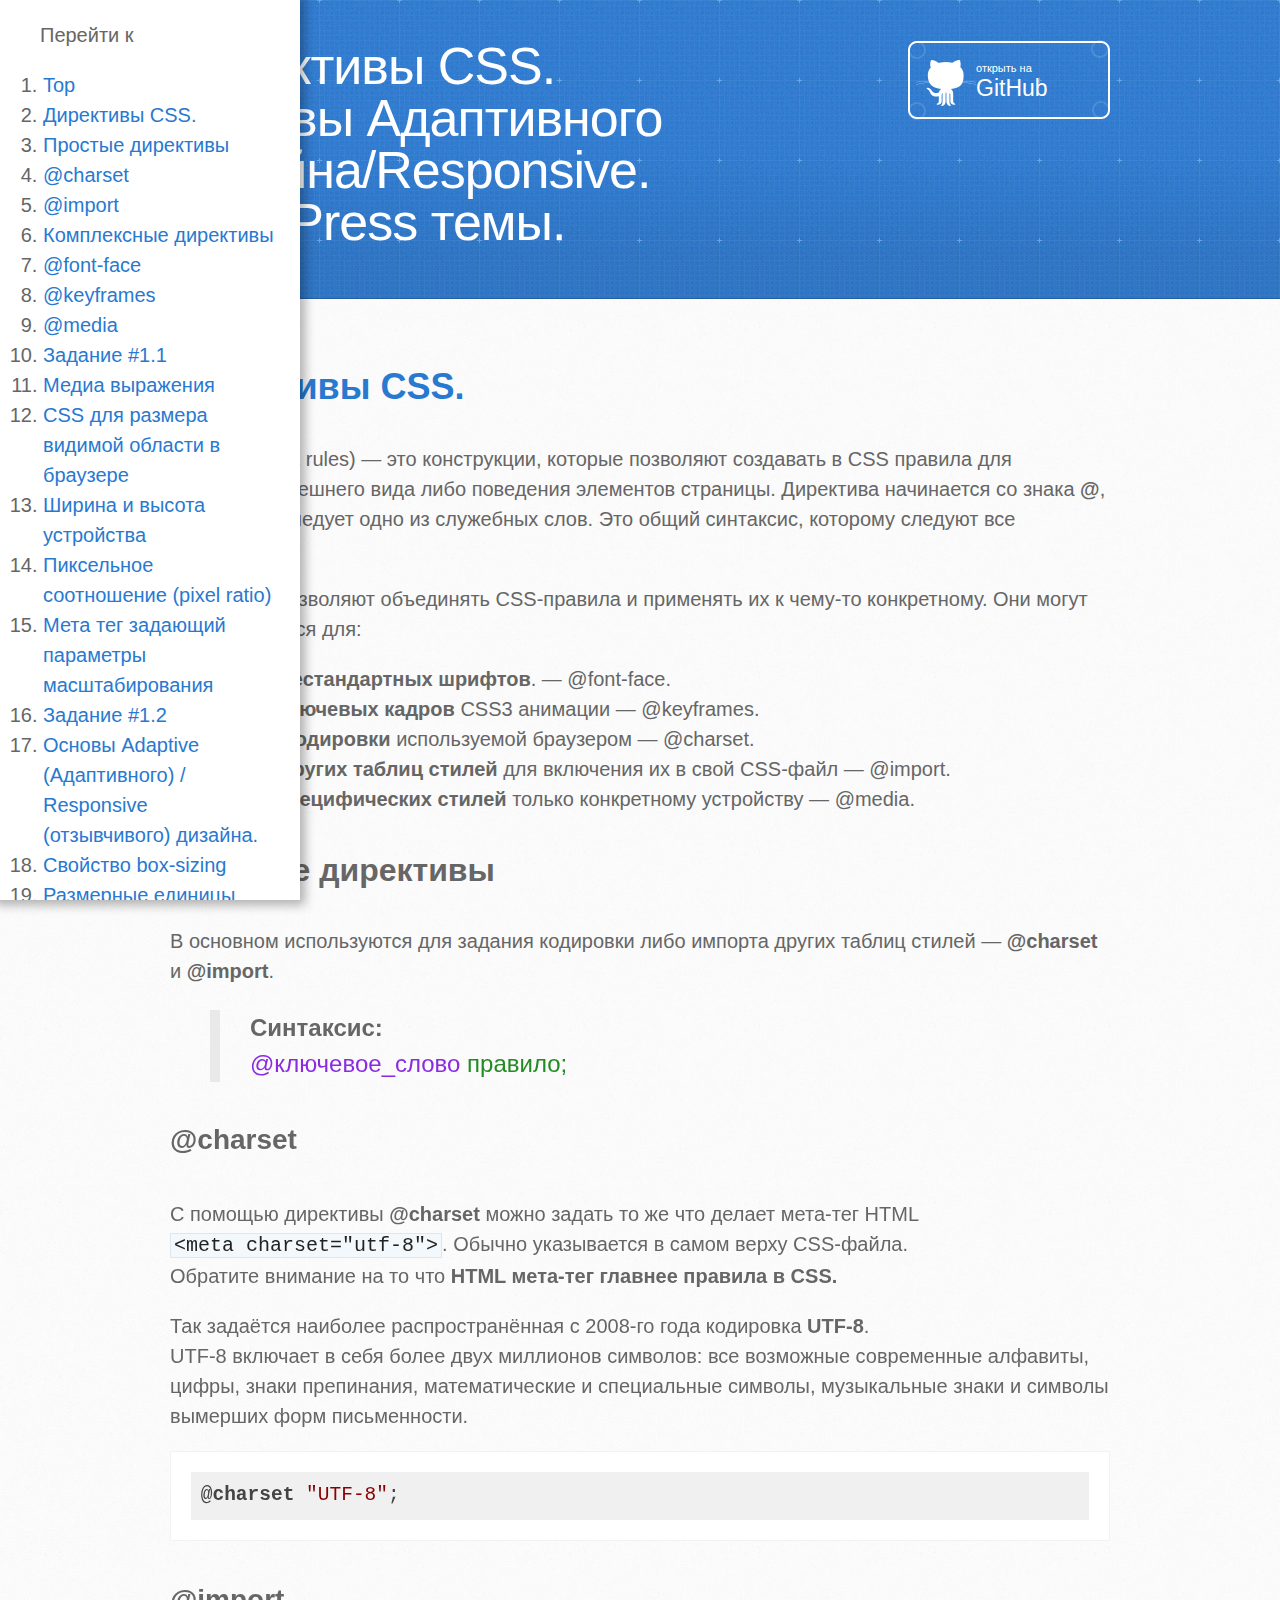
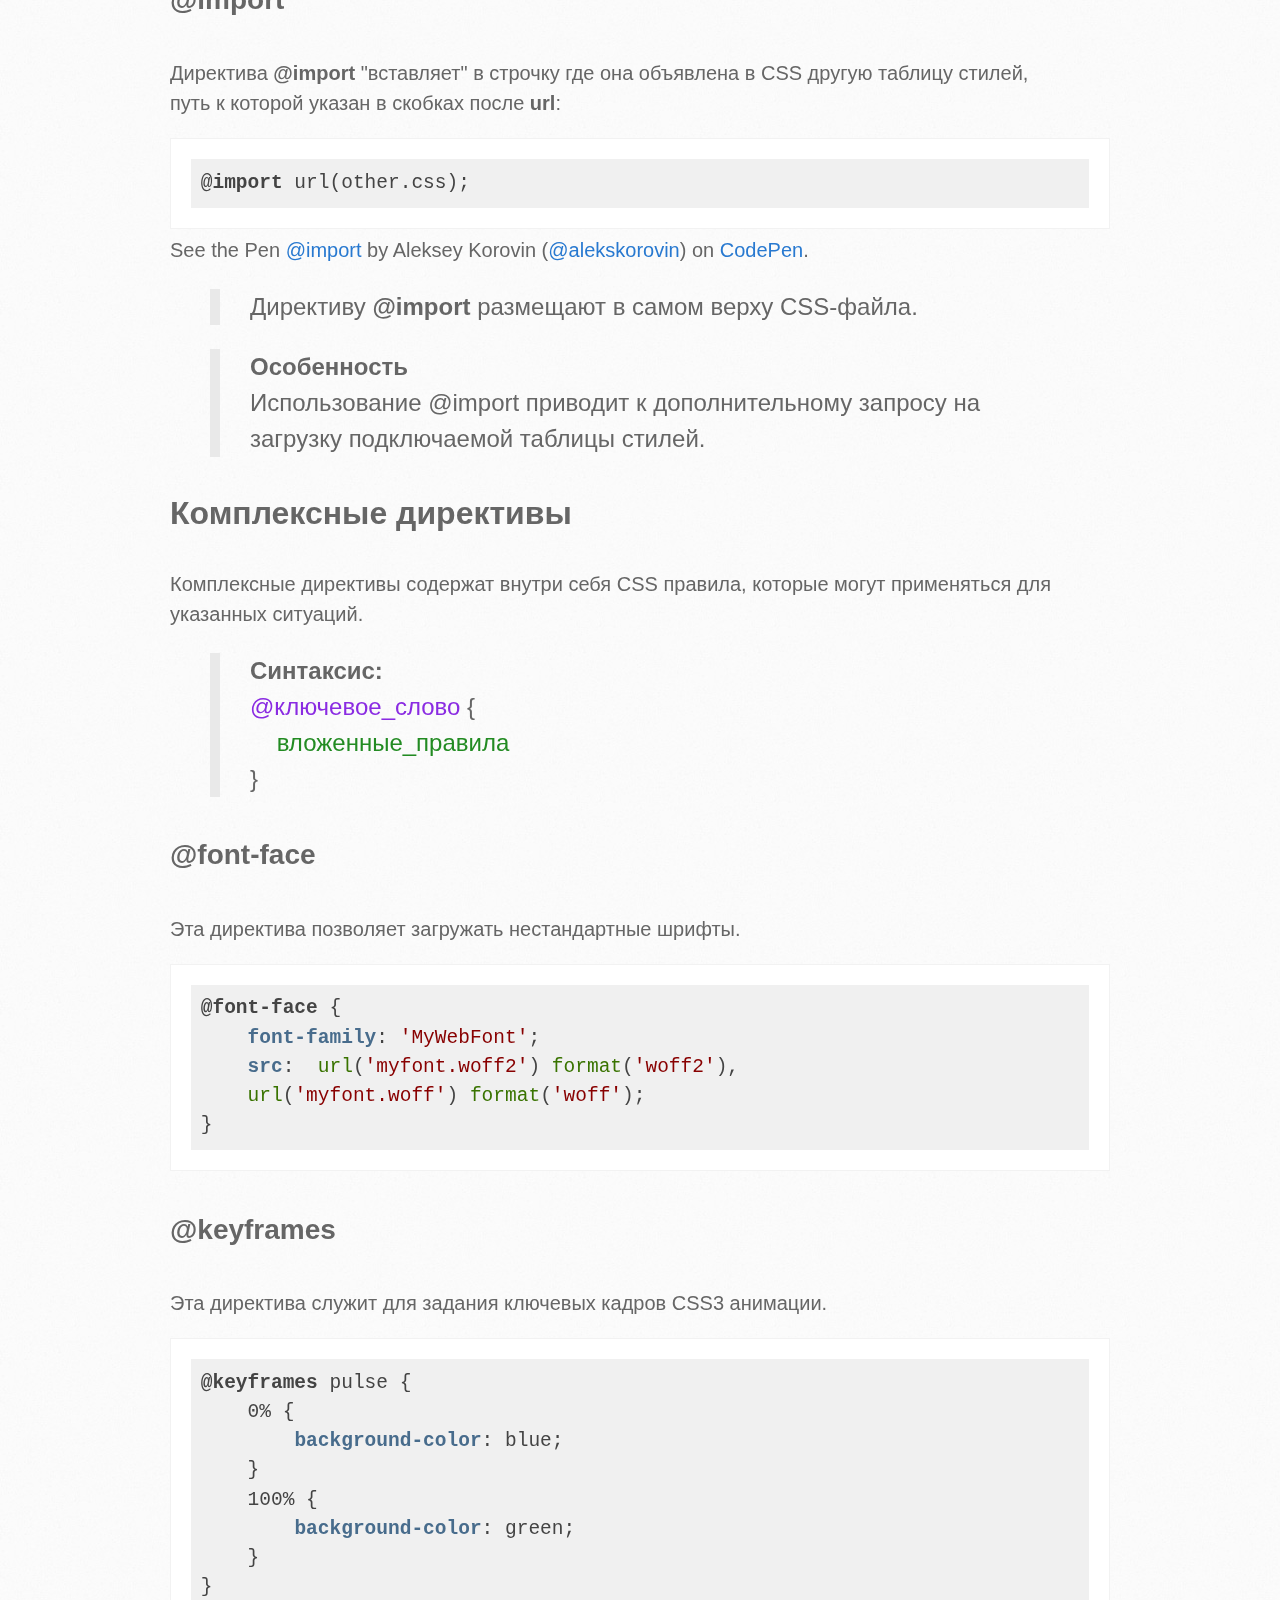
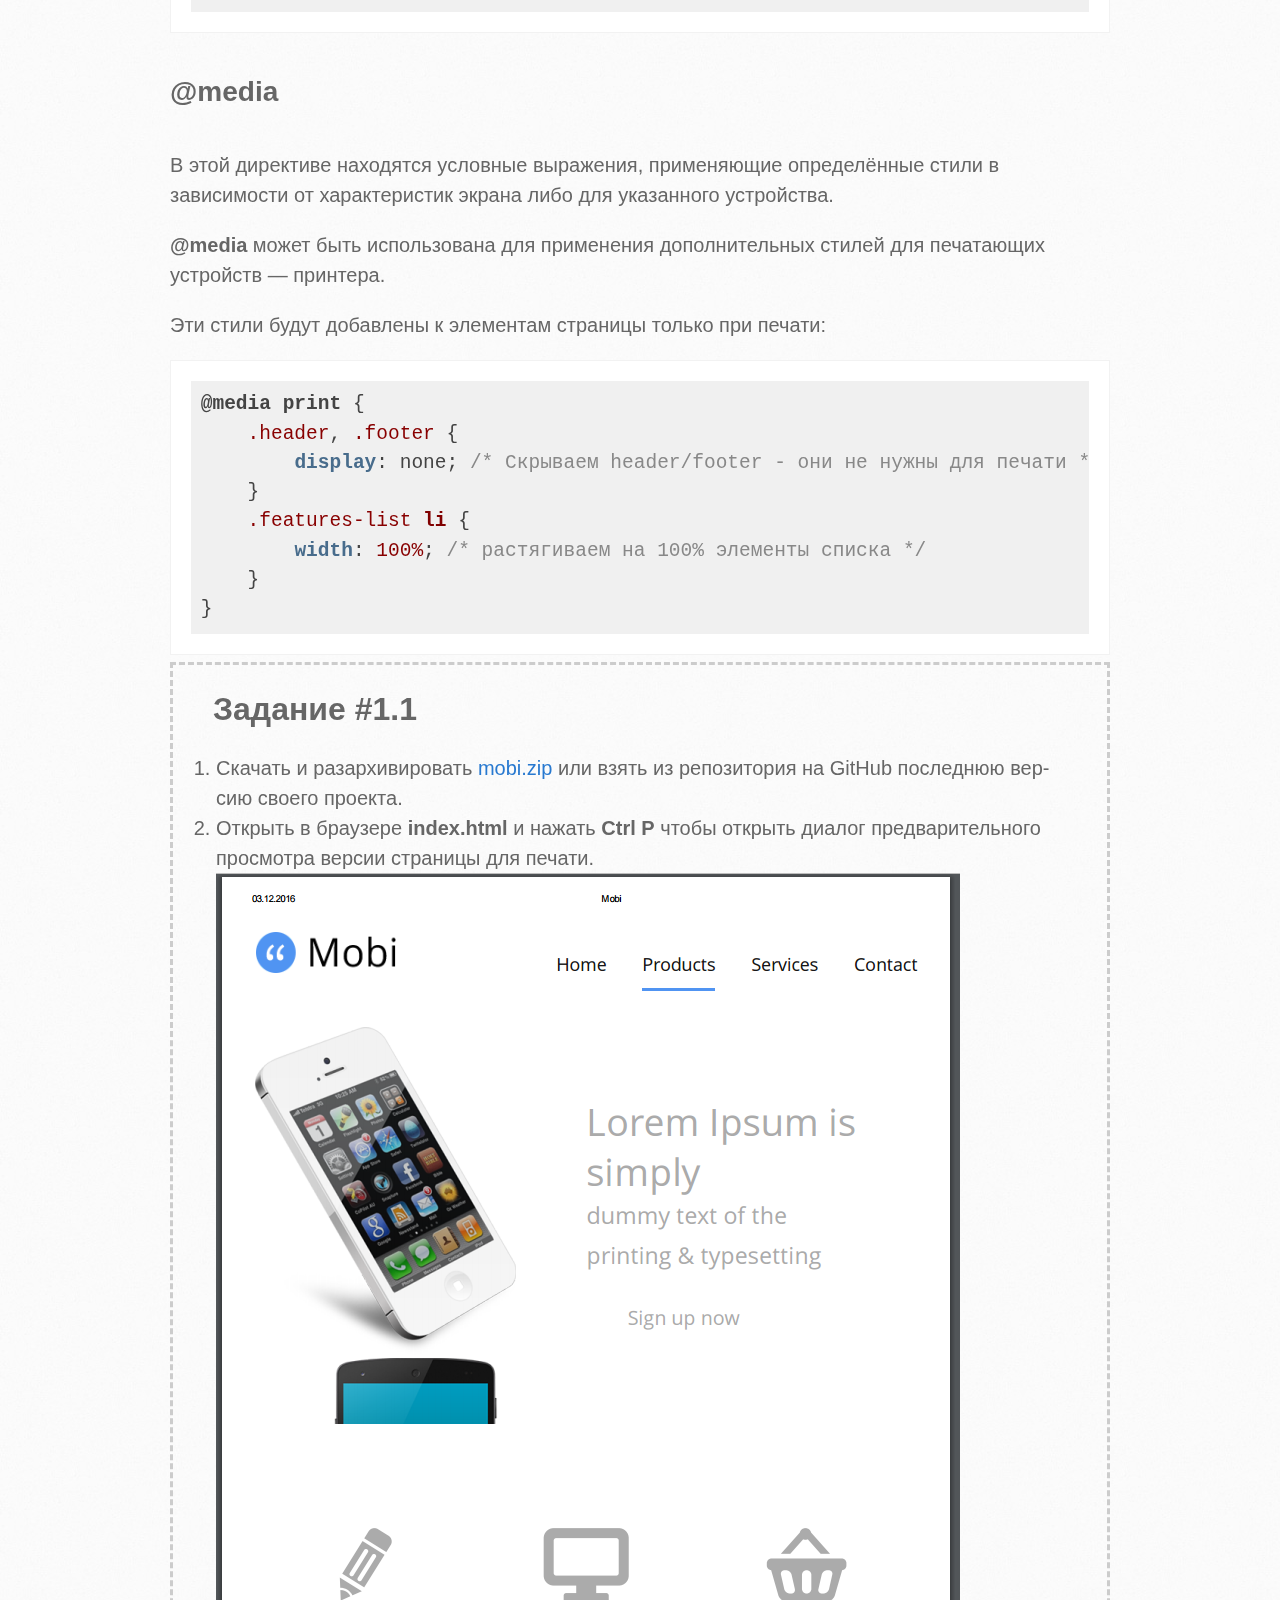
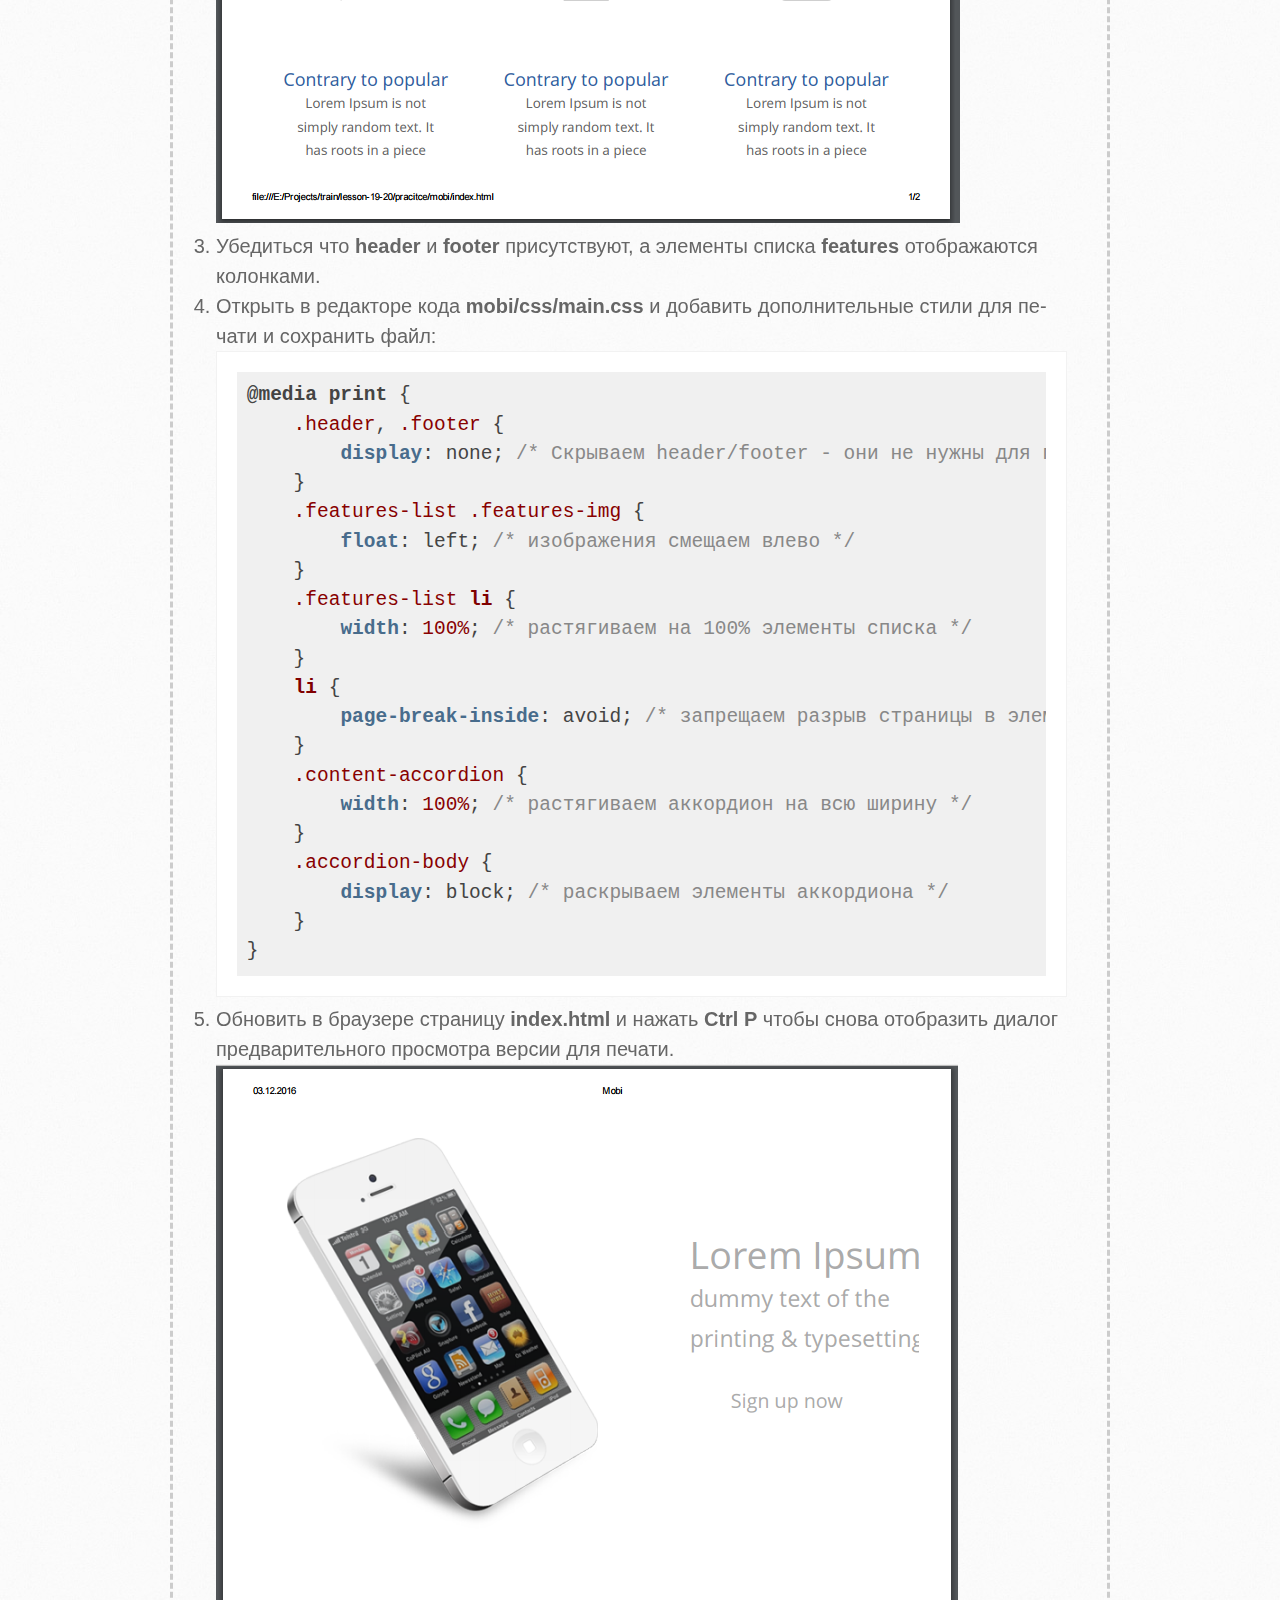
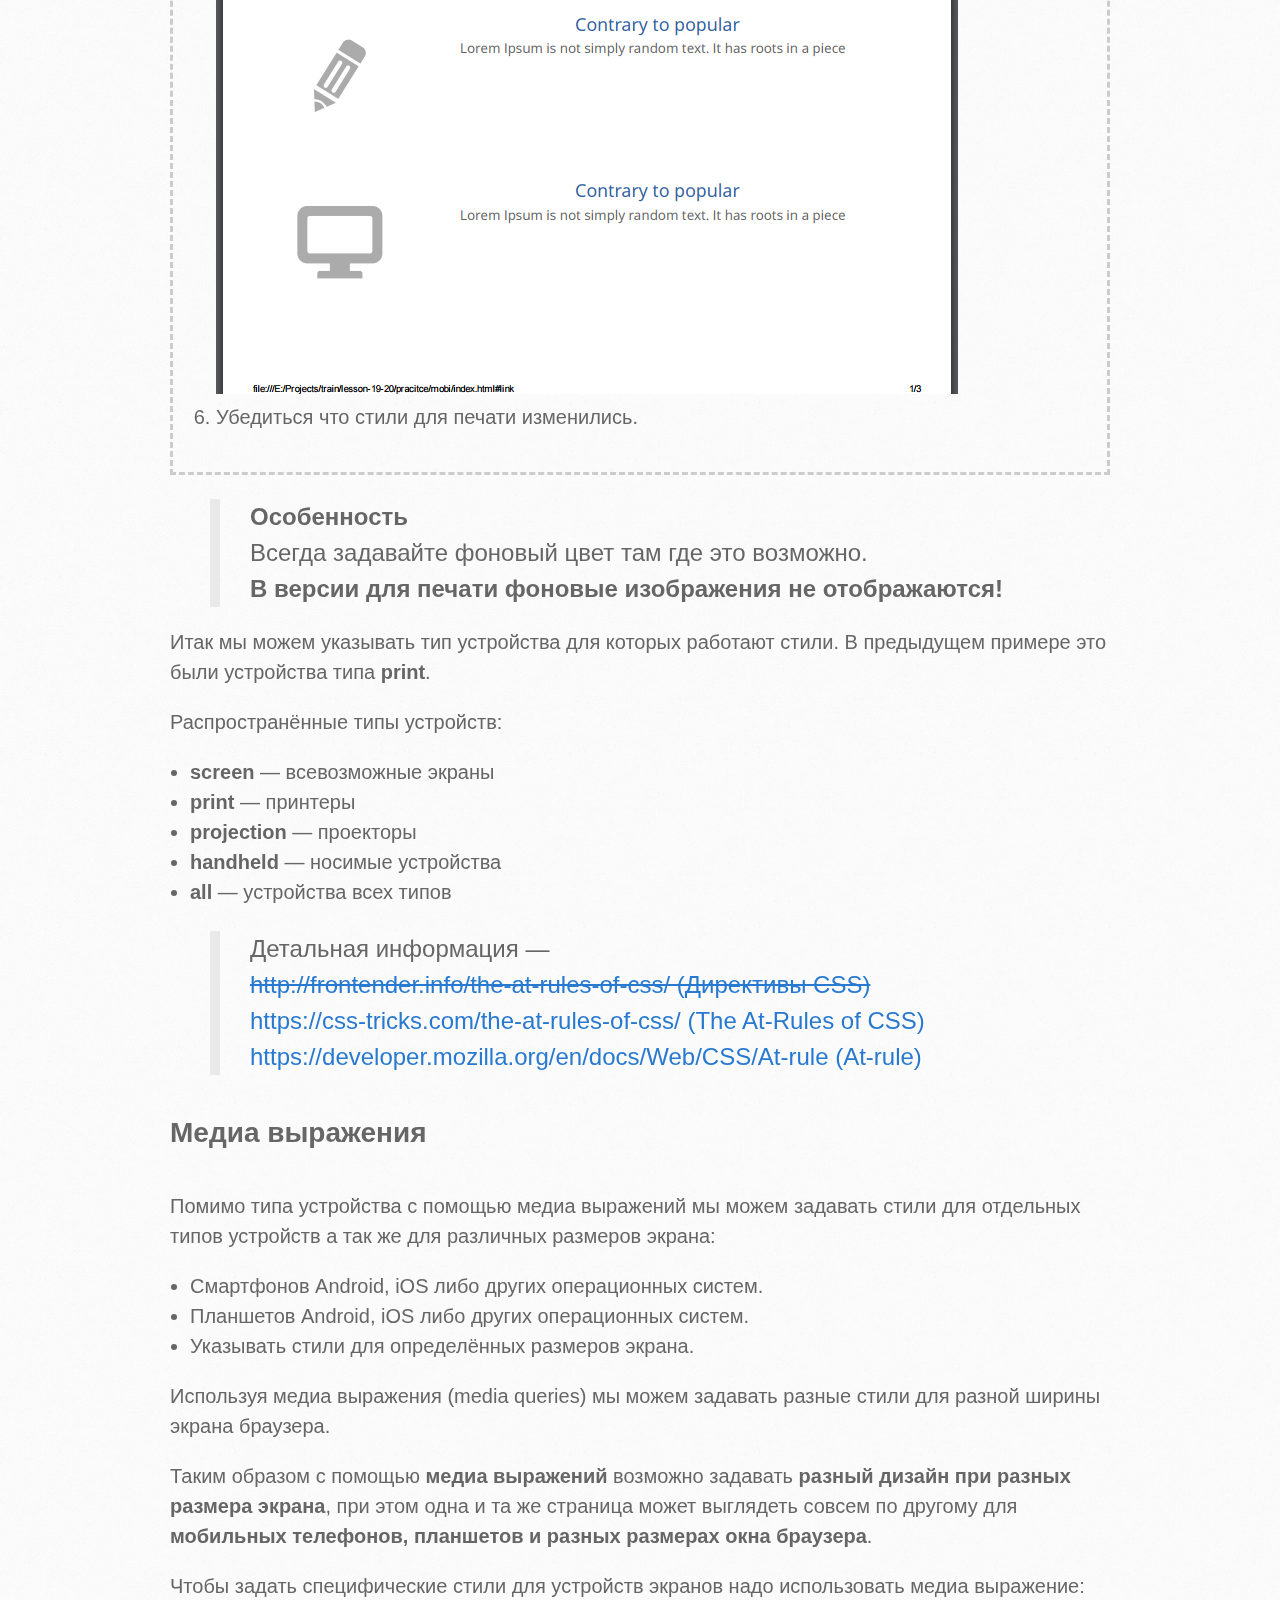
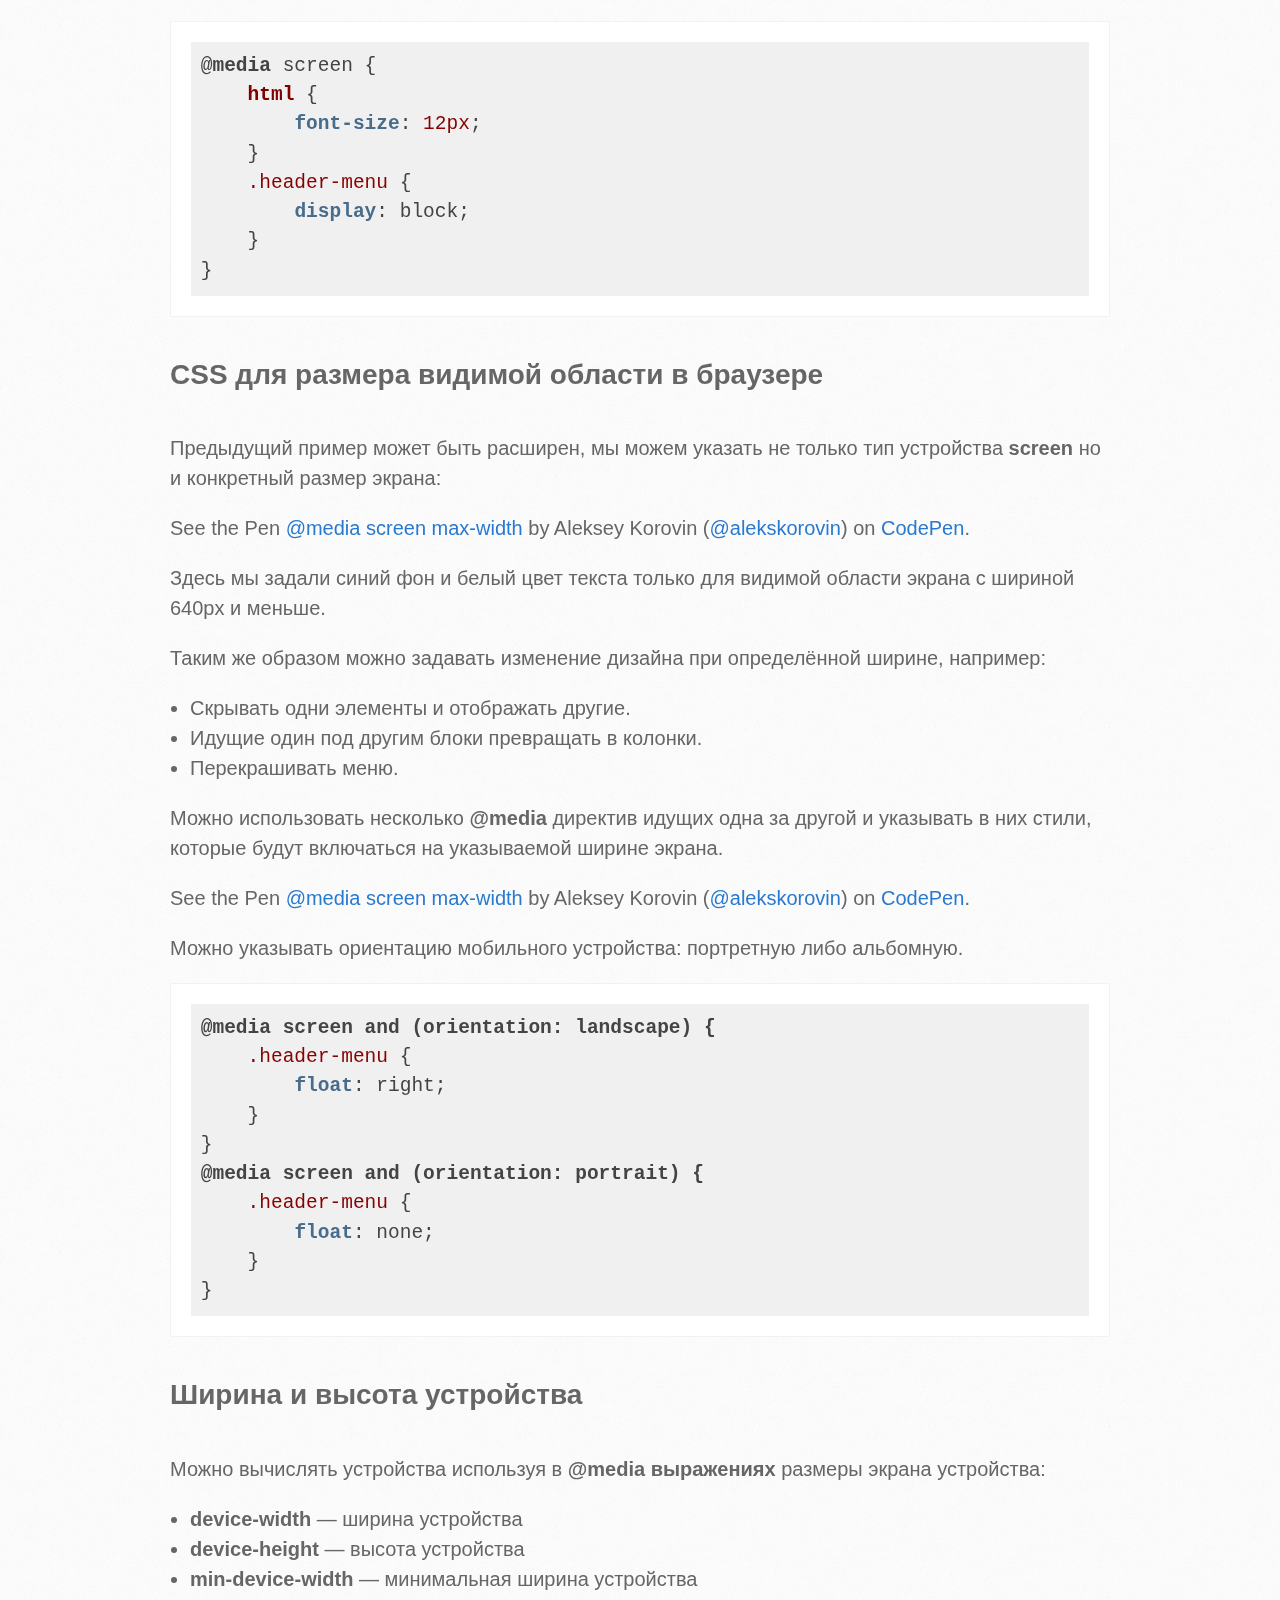
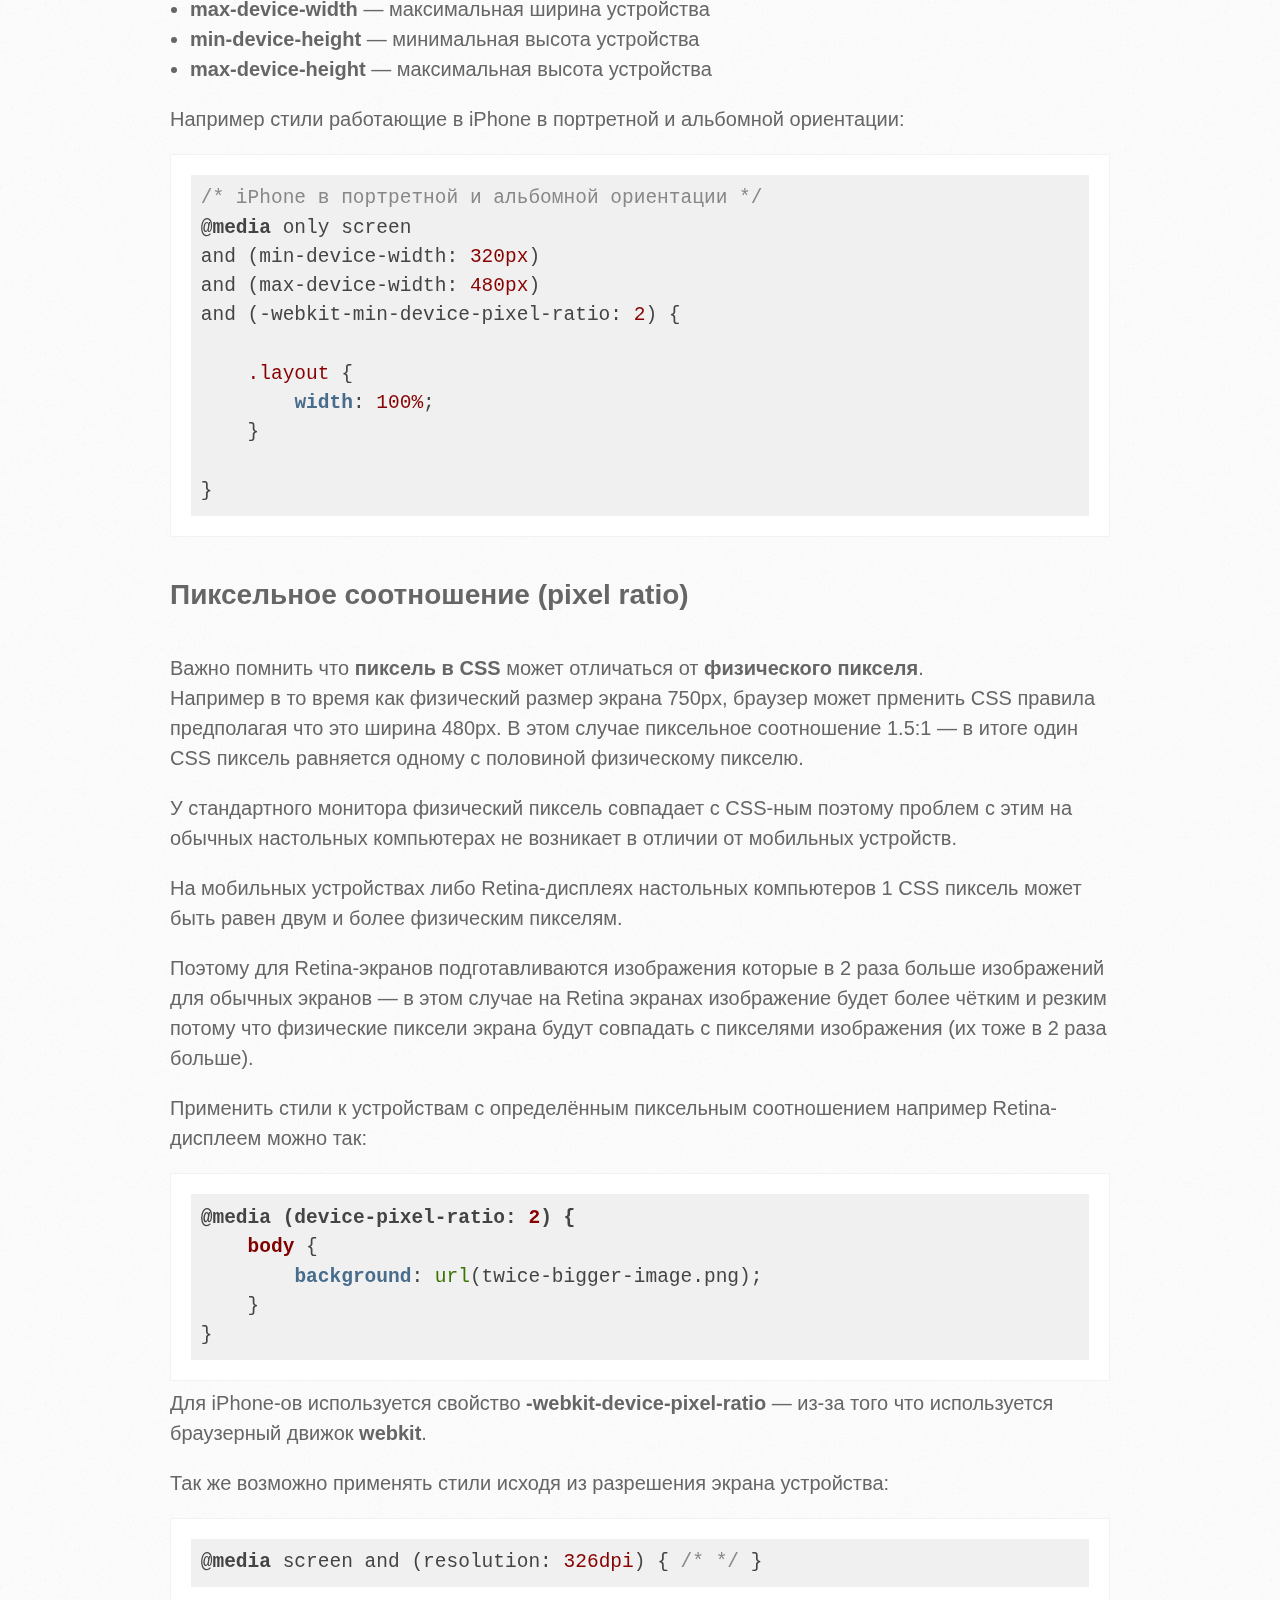
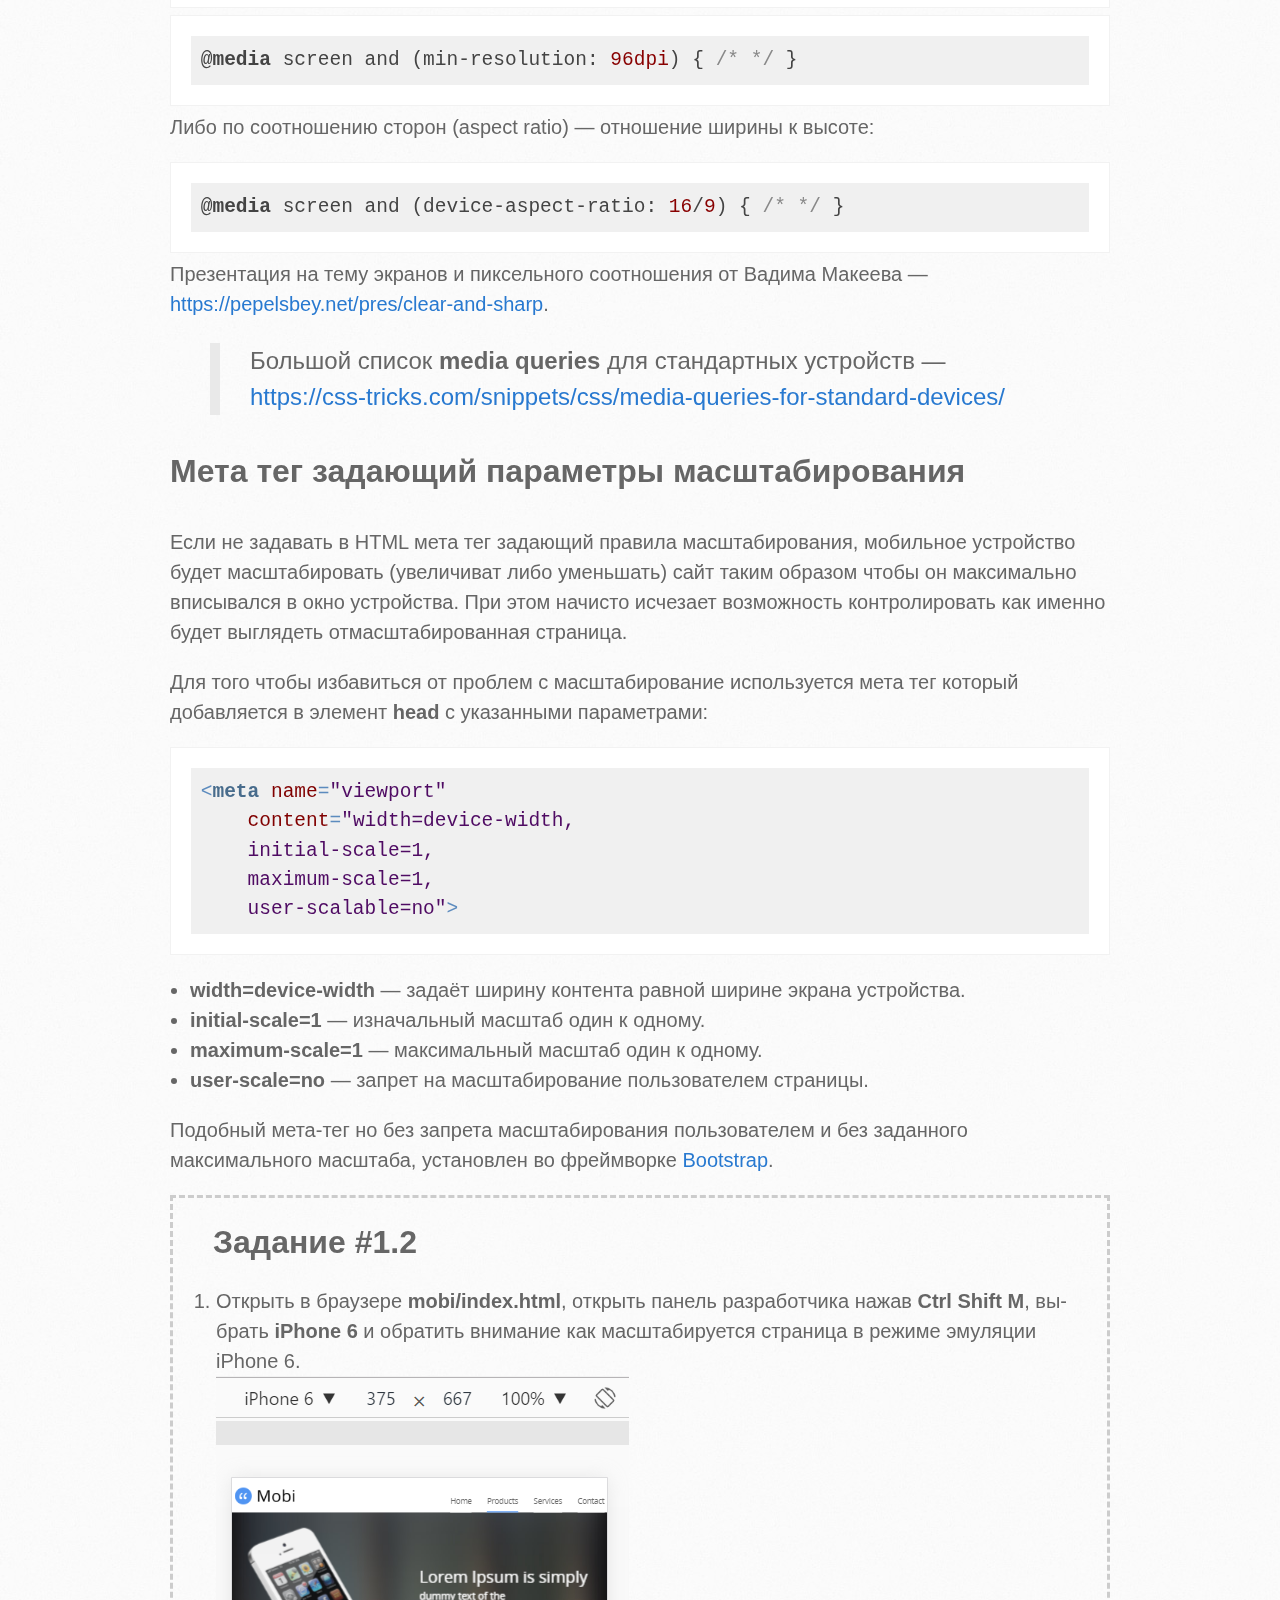
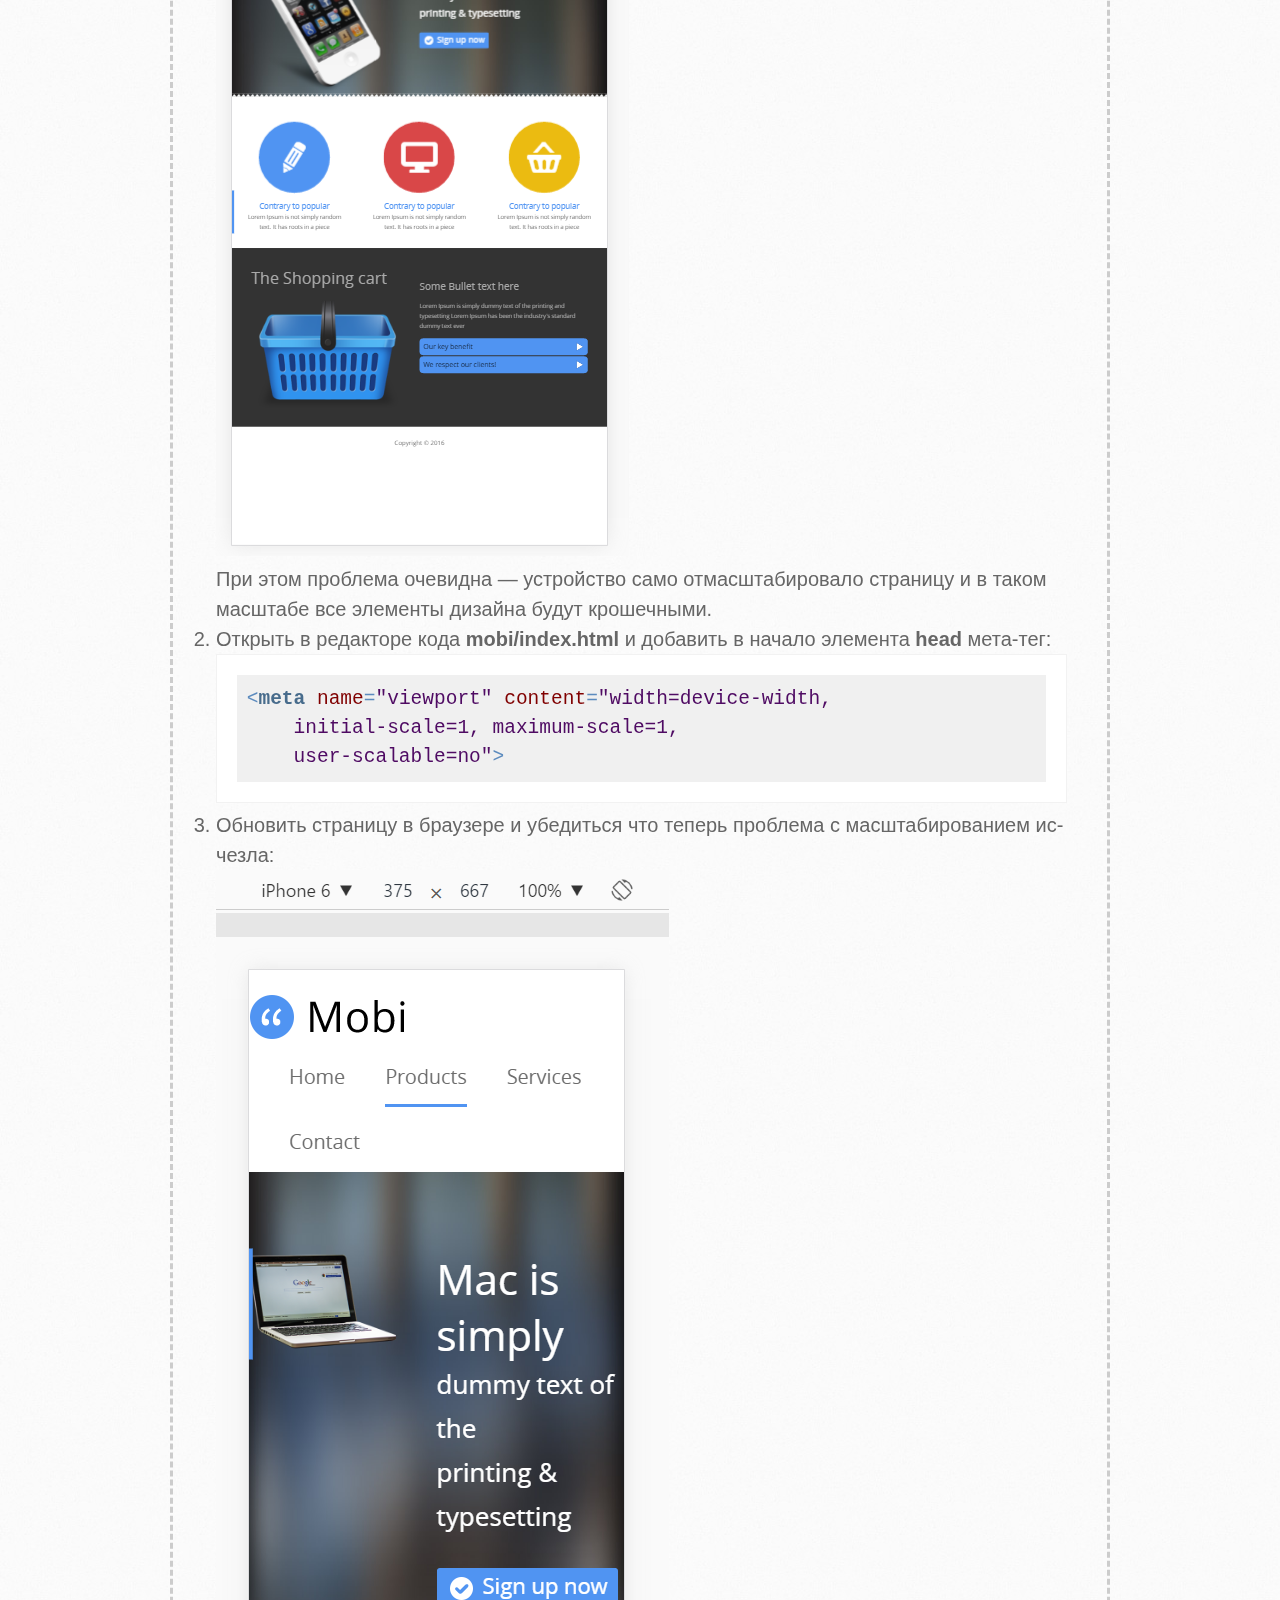
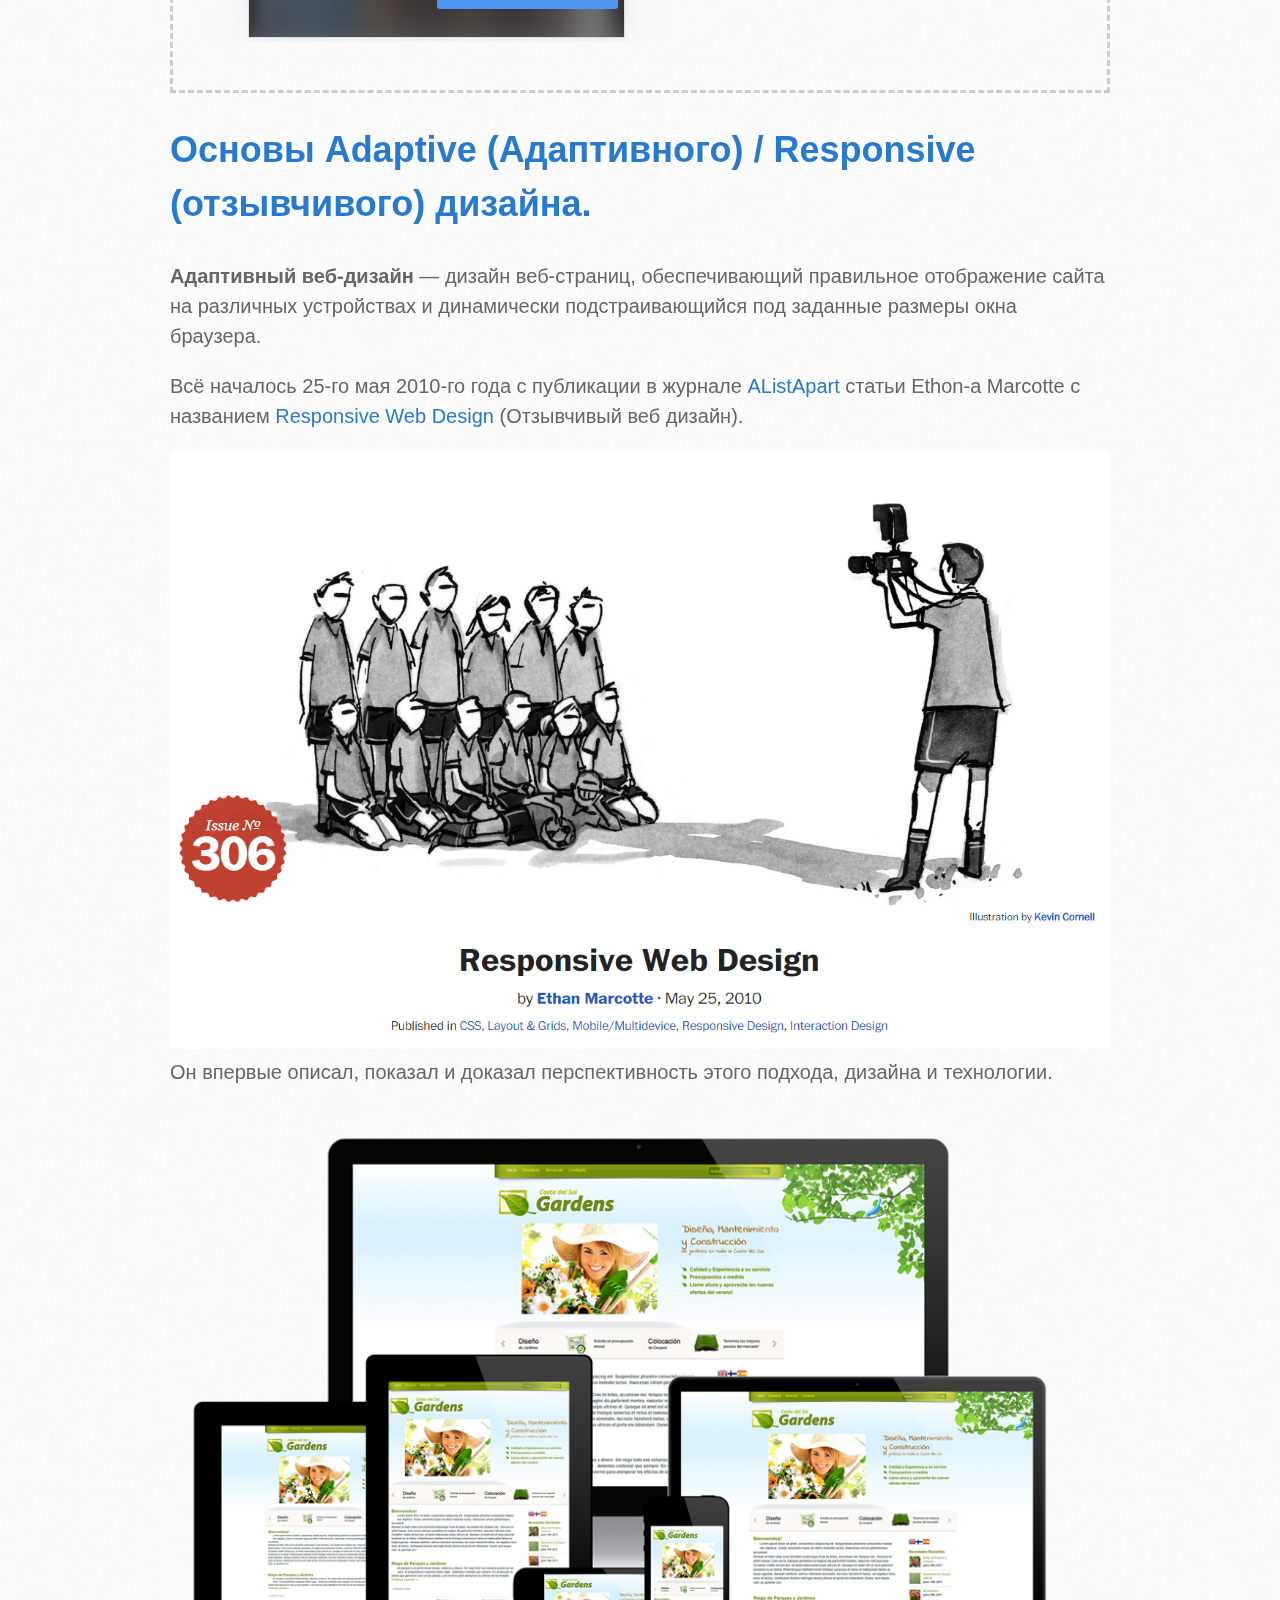
<file: index.html>
<!DOCTYPE html>
<html lang="ru">
<head>
    <meta charset='utf-8'>
    <meta name="viewport" content="width=device-width, initial-scale=1, maximum-scale=1">
    <link href='https://fonts.googleapis.com/css?family=Architects+Daughter' rel='stylesheet' type='text/css'>
    <link rel="stylesheet" type="text/css" href="stylesheets/stylesheet.css" media="screen">
    <link rel="stylesheet" type="text/css" href="stylesheets/github-light.css" media="screen">
    <link rel="stylesheet" type="text/css" href="stylesheets/print.css" media="print">
    <link rel="stylesheet" type="text/css" href="javascripts/highlight/styles/default.css" media="screen">

    <!--[if lt IE 9]>
    <script src="//html5shiv.googlecode.com/svn/trunk/html5.js"></script>
    <![endif]-->

    <title>Htmlcss by alekskorovin</title>
</head>

<body>
<header>
    <div class="inner">
        <h1>Директивы CSS. Основы Адаптивного дизайна/Responsive. WordPress темы.</h1>
        <a href="https://github.com/alekskorovin/html-css-practice-8/" class="button">
            <small>открыть на</small>
            GitHub</a>
    </div>
</header>

<div id="content-wrapper">
    <div class="inner clearfix">
        <p id="main-content">
            <h2>
                <a id="at-rules" class="anchor" href="#at-rules" aria-hidden="true"><span aria-hidden="true"
                                                                                          class="octicon octicon-link"></span>Директивы CSS.</a>
            </h2>
            <p>
                Директивы (at rules) — это конструкции, которые позволяют создавать в CSS правила для изменения внешнего вида либо поведения элементов страницы. Директива начинается со знака <b>@</b>, за которым следует одно из служебных слов. Это общий синтаксис, которому следуют все директивы.
            </p>
            <p>
                Директивы позволяют объединять CSS-правила и применять их к чему-то конкретному.
                Они могут использоваться для:
            </p>
            <ul>
                <li><b>загрузки нестандартных шрифтов</b>. &mdash; @font-face.</li>
                <li><b>задания ключевых кадров</b> CSS3 анимации &mdash; @keyframes.</li>
                <li><b>указания кодировки</b> используемой браузером &mdash; @charset.</li>
                <li><b>импорта других таблиц стилей</b> для включения их в свой CSS-файл &mdash; @import.</li>
                <li><b>задания специфических стилей</b> только конкретному устройству &mdash; @media.</li>
            </ul>
            <h3>Простые директивы</h3>
            <p>
                В основном используются для задания кодировки либо импорта других таблиц стилей &mdash; <b>@charset</b> и <b>@import</b>.
            </p>
            <blockquote>
                <b>Синтаксис:</b>
                <span class="accent">@ключевое_слово</span>
                <span class="mark"> правило;</span>
            </blockquote>
            <h4>@charset</h4>
            <p>
                С помощью директивы <b>@charset</b> можно задать то же что делает мета-тег HTML <br /> <code class="html">&lt;meta charset="utf-8"&gt;</code>. Обычно указывается в самом верху CSS-файла.
                <br />
               Обратите внимание на то что  <b>HTML мета-тег главнее правила в CSS.</b>
            </p>
            <p>Так задаётся наиболее распространённая с 2008-го года кодировка <b>UTF-8</b>. <br/>UTF-8 включает в себя более двух миллионов символов: все возможные современные алфавиты, цифры, знаки препинания, математические и специальные символы, музыкальные знаки и символы вымерших форм письменности.</p>
<pre><code class="css">@charset "UTF-8";</code></pre>
            <h4>@import</h4>
            <p>
                Директива <b>@import</b> "вставляет" в строчку где она объявлена в CSS другую таблицу стилей, <br />путь к которой указан в скобках после <b>url</b>:
            </p>
<pre><code class="css">@import url(other.css);</code></pre>
            <p data-height="467" data-theme-id="0" data-slug-hash="RoQWeZ" data-default-tab="css,result" data-user="alekskorovin" data-embed-version="2" data-pen-title="@import" data-editable="true" class="codepen">See the Pen <a href="http://codepen.io/alekskorovin/pen/RoQWeZ/">@import</a> by Aleksey Korovin (<a href="http://codepen.io/alekskorovin">@alekskorovin</a>) on <a href="http://codepen.io">CodePen</a>.</p>
            <blockquote>
                Директиву <strong>@import</strong> размещают в самом верху CSS-файла.
            </blockquote>
            <blockquote>
                <b>Особенность</b>
                Использование @import приводит к дополнительному запросу на загрузку подключаемой таблицы стилей.
            </blockquote>
            <h3>Комплексные директивы</h3>
            <p>Комплексные директивы содержат внутри себя CSS правила, которые могут применяться для указанных ситуаций.</p>
            <blockquote>
                <b>Синтаксис:</b>
                <span class="accent">@ключевое_слово</span> {<br />
                <span class="mark">&nbsp;&nbsp;&nbsp;&nbsp;вложенные_правила</span><br />
                }
            </blockquote>
            <h4>@font-face</h4>
            <p>
                Эта директива позволяет загружать нестандартные шрифты.
            </p>
<pre><code class="css"><b>@font-face</b> {
    font-family: 'MyWebFont';
    src:  url('myfont.woff2') format('woff2'),
    url('myfont.woff') format('woff');
}</code></pre>
            <h4>@keyframes</h4>
            <p>
                Эта директива служит для задания ключевых кадров CSS3 анимации.
            </p>
<pre><code class="css"><b>@keyframes</b> pulse {
    0% {
        background-color: blue;
    }
    100% {
        background-color: green;
    }
}</code></pre>
            <h4>@media</h4>
            <p>
                В этой директиве находятся условные выражения, применяющие определённые стили в зависимости от характеристик экрана либо для указанного устройства.
            </p>
            <p>
                <b>@media</b> может быть использована для применения дополнительных стилей для печатающих устройств &mdash; принтера.
            </p>
            <p>
                Эти стили будут добавлены к элементам страницы только при печати:
            </p>
<pre><code class="css"><b>@media print</b> {
    .header, .footer {
        display: none; /* Скрываем header/footer - они не нужны для печати */
    }
    .features-list li {
        width: 100%; /* растягиваем на 100% элементы списка */
    }
}</code></pre>
            <div class="task">
                <h3>Задание #1.1</h3>
                <ol>
                    <li>Скачать и разархивировать <a href="mobi.zip">mobi.zip</a> или взять из репозитория на GitHub последнюю версию своего проекта.</li>
                    <li>
                        Открыть в браузере <b>index.html</b> и нажать <b>Ctrl P</b> чтобы открыть диалог предварительного просмотра версии страницы для печати.
                        <br/>
                        <img src="images/print-version.png" alt="Диалог версии для печати"/>
                    </li>
                    <li>
                        Убедиться что <b>header</b> и <b>footer</b> присутствуют, а элементы списка <b>features</b> отображаются колонками.
                    </li>
                    <li>
                        Открыть в редакторе кода <b>mobi/css/main.css</b> и добавить дополнительные стили для печати и сохранить файл:
<pre><code class="css"><b>@media print</b> {
    .header, .footer {
        display: none; /* Скрываем header/footer - они не нужны для печати */
    }
    .features-list .features-img {
        float: left; /* изображения смещаем влево */
    }
    .features-list li {
        width: 100%; /* растягиваем на 100% элементы списка */
    }
    li {
        page-break-inside: avoid; /* запрещаем разрыв страницы в элементах li */
    }
    .content-accordion {
        width: 100%; /* растягиваем аккордион на всю ширину */
    }
    .accordion-body {
        display: block; /* раскрываем элементы аккордиона */
    }
}</code></pre>
                    </li>
                    <li>
                        Обновить в браузере страницу <b>index.html</b> и нажать <b>Ctrl P</b> чтобы снова отобразить диалог предварительного просмотра версии для печати.
                        <br />
                        <img src="images/print-version-update.png" alt="Изменения в отображении версии для печати"/>
                    </li>
                    <li>
                        Убедиться что стили для печати изменились.
                    </li>
                </ol>
            </div>
            <blockquote>
                <b>Особенность</b>
                Всегда задавайте фоновый цвет там где это возможно.<br />
                <strong>В версии для печати фоновые изображения не отображаются!</strong>
            </blockquote>
            <p>
                Итак мы можем указывать тип устройства для которых работают стили. В предыдущем примере это были устройства типа <b>print</b>.
            </p>
            <p>
                Распространённые типы устройств:
            </p>
            <ul>
                <li><b>screen</b> &mdash; всевозможные экраны</li>
                <li><b>print</b> &mdash; принтеры</li>
                <li><b>projection</b> &mdash; проекторы</li>
                <li><b>handheld</b> &mdash; носимые устройства</li>
                <li><b>all</b> &mdash; устройства всех типов</li>
            </ul>
            <blockquote>
                Детальная информация &mdash;<br />
                <a href="http://frontender.info/the-at-rules-of-css/"><del>http://frontender.info/the-at-rules-of-css/ (Директивы CSS)</del></a>
                <br />
                <a href="https://css-tricks.com/the-at-rules-of-css/">https://css-tricks.com/the-at-rules-of-css/ (The At-Rules of CSS)</a>
                <br />
                <a href="https://developer.mozilla.org/en/docs/Web/CSS/At-rule">https://developer.mozilla.org/en/docs/Web/CSS/At-rule (At-rule)</a>
            </blockquote>
            <h4>Медиа выражения</h4>
            <p>
                Помимо типа устройства с помощью медиа выражений мы можем задавать стили для отдельных типов устройств а так же для различных размеров экрана:
            </p>
            <ul>
                <li>Смартфонов Android, iOS либо других операционных систем.</li>
                <li>Планшетов Android, iOS либо других операционных систем.</li>
                <li>Указывать стили для определённых размеров экрана.</li>
            </ul>
            <p>
                Используя медиа выражения (media queries) мы можем задавать разные стили для разной ширины экрана браузера.
            </p>
            <p>
                Таким образом с помощью <b>медиа выражений</b> возможно задавать <b>разный дизайн при разных размера экрана</b>, при этом одна и та же страница может выглядеть совсем по другому для <b>мобильных телефонов, планшетов и разных размерах окна браузера</b>.
            </p>
            <p>Чтобы задать специфические стили для устройств экранов надо использовать медиа выражение:</p>
<pre><code class="css">@media screen {
    html {
        font-size: 12px;
    }
    .header-menu {
        display: block;
    }
}</code></pre>
            <h4>CSS для размера видимой области в браузере</h4>
            <p>
                Предыдущий пример может быть расширен, мы можем указать не только тип устройства <b>screen</b> но и конкретный размер экрана:
            </p>
            <p data-height="485" data-theme-id="0" data-slug-hash="vydxqQ" data-default-tab="css,result" data-user="alekskorovin" data-embed-version="2" data-pen-title="@media screen max-width" data-editable="true" class="codepen">See the Pen <a href="http://codepen.io/alekskorovin/pen/vydxqQ/">@media screen max-width</a> by Aleksey Korovin (<a href="http://codepen.io/alekskorovin">@alekskorovin</a>) on <a href="http://codepen.io">CodePen</a>.</p>
            <p>Здесь мы задали синий фон и белый цвет текста только для видимой области экрана с шириной 640px и меньше.</p>
            <p>Таким же образом можно задавать изменение дизайна при определённой ширине, например:</p>
            <ul>
                <li>Скрывать одни элементы и отображать другие.</li>
                <li>Идущие один под другим блоки превращать в колонки.</li>
                <li>Перекрашивать меню.</li>
            </ul>
            <p>
                Можно использовать несколько <b>@media</b> директив идущих одна за другой и указывать в них стили, которые будут включаться на указываемой ширине экрана.
            </p>
            <p data-height="475" data-theme-id="0" data-slug-hash="YpeVgz" data-default-tab="css,result" data-user="alekskorovin" data-embed-version="2" data-pen-title="@media screen max-width" data-editable="true" class="codepen">See the Pen <a href="http://codepen.io/alekskorovin/pen/YpeVgz/">@media screen max-width</a> by Aleksey Korovin (<a href="http://codepen.io/alekskorovin">@alekskorovin</a>) on <a href="http://codepen.io">CodePen</a>.</p>
            <p>
                Можно указывать ориентацию мобильного устройства: портретную либо альбомную.
            </p>
<pre><code class="css"><b>@media screen and (orientation: landscape) {</b>
    .header-menu {
        float: right;
    }
}
<b>@media screen and (orientation: portrait) {</b>
    .header-menu {
        float: none;
    }
}</code></pre>
            <h4>Ширина и высота устройства</h4>
            <p>Можно вычислять устройства используя в <b>@media выражениях</b> размеры экрана устройства:</p>
            <ul>
                <li><b>device-width</b> &mdash; ширина устройства</li>
                <li><b>device-height</b> &mdash; высота устройства</li>
                <li><b>min-device-width</b> &mdash; минимальная ширина устройства</li>
                <li><b>max-device-width</b> &mdash; максимальная ширина устройства</li>
                <li><b>min-device-height</b> &mdash; минимальная высота устройства</li>
                <li><b>max-device-height</b> &mdash; максимальная высота устройства</li>
            </ul>
            <p>
                Например стили работающие в iPhone в портретной и альбомной ориентации:
            </p>
<pre><code class="css">/* iPhone в портретной и альбомной ориентации */
@media only screen
and (min-device-width: 320px)
and (max-device-width: 480px)
and (-webkit-min-device-pixel-ratio: 2) {

    .layout {
        width: 100%;
    }

}</code></pre>
            <h4>Пиксельное соотношение (pixel ratio)</h4>
            <p>
                Важно помнить что <b>пиксель в CSS</b> может отличаться от <b>физического пикселя</b>.
                <br/>
                Например в то время как физический размер экрана 750px, браузер может прменить CSS правила предполагая что это ширина 480px. В этом случае пиксельное соотношение 1.5:1 &mdash; в итоге один CSS пиксель равняется одному с половиной физическому пикселю.
            </p>
            <p>
                У стандартного монитора физический пиксель совпадает с CSS-ным поэтому проблем с этим на обычных настольных компьютерах не возникает в отличии от мобильных устройств.
            </p>
            <p>На мобильных устройствах либо Retina-дисплеях настольных компьютеров 1 CSS пиксель может быть равен двум и более физическим пикселям.</p>
            <p>
                Поэтому для Retina-экранов подготавливаются изображения которые в 2 раза больше изображений для обычных экранов &mdash; в этом случае на Retina экранах изображение будет более чётким и резким потому что физические пиксели экрана будут совпадать с пикселями изображения (их тоже в 2 раза больше).
            </p>
            <p>
                Применить стили к устройствам с определённым пиксельным соотношением например Retina-дисплеем можно так:
            </p>
<pre><code class="css"><b>@media (device-pixel-ratio: 2) {</b>
    body {
        background: url(twice-bigger-image.png);
    }
}</code></pre>
            <p>
                Для iPhone-ов используется свойство <b>-webkit-device-pixel-ratio</b> &mdash; из-за того что используется браузерный движок <b>webkit</b>.
            </p>
            <p>
                Так же возможно применять стили исходя из разрешения экрана устройства:
            </p>
<pre><code class="css">@media screen and (resolution: 326dpi) { /* */ }</code></pre>
<pre><code class="css">@media screen and (min-resolution: 96dpi) { /* */ }</code></pre>
            <p>
                Либо по соотношению сторон (aspect ratio) &mdash; отношение ширины к высоте:
            </p>
<pre><code class="css">@media screen and (device-aspect-ratio: 16/9) { /* */ }</code></pre>
            <p>Презентация на тему экранов и пиксельного соотношения от Вадима Макеева &mdash; <a href="https://pepelsbey.net/pres/clear-and-sharp">https://pepelsbey.net/pres/clear-and-sharp</a>.</p>
            <blockquote>
                Большой список <strong>media queries</strong> для стандартных устройств &mdash;<br />
                <a href="https://css-tricks.com/snippets/css/media-queries-for-standard-devices/">https://css-tricks.com/snippets/css/media-queries-for-standard-devices/</a>
            </blockquote>
            <h3>Мета тег задающий параметры масштабирования</h3>
            <p>
                Если не задавать в HTML мета тег задающий правила масштабирования, мобильное устройство будет масштабировать (увеличиват либо уменьшать) сайт таким образом чтобы он максимально вписывался в окно устройства. При этом начисто исчезает возможность контролировать как именно будет выглядеть отмасштабированная страница.
            </p>
            <p>Для того чтобы избавиться от проблем с масштабирование используется мета тег который добавляется в элемент <b>head</b> с указанными параметрами:</p>
<pre><code class="html">&lt;meta name="viewport"
    content="width=device-width,
    initial-scale=1,
    maximum-scale=1,
    user-scalable=no"&gt;</code></pre>
            <ul>
                <li><b>width=device-width</b> &mdash; задаёт ширину контента равной ширине экрана устройства.</li>
                <li><b>initial-scale=1</b> &mdash; изначальный масштаб один к одному.</li>
                <li><b>maximum-scale=1</b> &mdash; максимальный масштаб один к одному.</li>
                <li><b>user-scale=no</b> &mdash; запрет на масштабирование пользователем страницы.</li>
            </ul>
            <p>
                Подобный мета-тег но без запрета масштабирования пользователем и без заданного максимального масштаба, установлен во фреймворке <a href="http://getbootstrap.com/">Bootstrap</a>.
            </p>
            <div class="task">
                <h3>Задание #1.2</h3>
                <ol>
                    <li>
                        Открыть в браузере <b>mobi/index.html</b>, открыть панель разработчика нажав <b>Ctrl Shift M</b>, выбрать <b>iPhone 6</b>  и обратить внимание как масштабируется страница в режиме эмуляции iPhone 6.
                        <br/>
                        <img src="images/scaled-website-1.png" alt="Масштаб страницы в iPhone 6"/>
                        <br/>
                        При этом проблема очевидна &mdash; устройство само отмасштабировало страницу и в таком масштабе все элементы дизайна будут крошечными.
                    </li>
                    <li>Открыть в редакторе кода <b>mobi/index.html</b> и добавить в начало элемента <b>head</b> мета-тег:
<pre><code class="html">&lt;meta name="viewport" content="width=device-width,
    initial-scale=1, maximum-scale=1,
    user-scalable=no"&gt;</code></pre>
                    </li>
                    <li>
                        Обновить страницу в браузере и убедиться что теперь проблема с масштабированием исчезла:
                        <br/>
                        <img src="images/scaled-website-2.png" alt="Исправление проблемы с авто-масштабированием"/>
                    </li>
                </ol>
            </div>
            <h2>
                <a id="adaptive-responsive" class="anchor" href="#adaptive-responsive" aria-hidden="true"><span aria-hidden="true"
                                                                                          class="octicon octicon-link"></span>Основы Adaptive (Адаптивного) / Responsive (отзывчивого) дизайна.</a>
            </h2>
            <p>
                <b>Адаптивный веб-дизайн</b> — дизайн веб-страниц, обеспечивающий правильное отображение сайта на различных устройствах и динамически подстраивающийся под заданные размеры окна браузера.
            </p>
            <p>
                Всё началось 25-го мая 2010-го года с публикации в журнале <a href="http://alistapart.com/">AListApart</a> статьи Ethon-а Marcotte с названием <a href="http://alistapart.com/article/responsive-web-design">Responsive Web Design</a> (Отзывчивый веб дизайн).
            </p>
            <a href="http://alistapart.com/article/responsive-web-design"><img src="images/responsive-web-design-alist-apart.png" alt="Responsive Web Design"/></a>
            <p>
                Он впервые описал, показал и доказал перспективность этого подхода, дизайна и технологии.
            </p>
            <img src="images/Responsive-Web-Design.png" alt="Пример отзывчивого дизайна"/>
            <p>
                Основные идеи:
            </p>
            <ul>
                <li>Для мобильных устройств и разных экранов необходим дизайн оптимально подходящий под конкретный размер.</li>
                <li>Для реализации нескольких дизайнов в рамках одной страницы можно не менять HTML. Один сайт может работать на смартфоне, планшете, ноутбуке и телевизоре.</li>
                <li>Для реализации адаптивного или отзывчивого дизайна можно использовать одну или несколько таблиц стилей, либо несколько CSS правил которые включаются/выключаются с помощью @media выражений.</li>
            </ul>
            <img src="images/responsive_webdesign.gif" alt="Responsive Webdesign?" />
            <blockquote>
                Детально о терминологии &mdash;<br />
                <a href="http://frontender.info/adaptive-vs-responsive-terminology/"><del>Адаптивно-отзывчивый: разбираемся в терминологии</del></a>
                <br />
                <a href="https://habrahabr.ru/post/148224/">https://habrahabr.ru/post/148224/ (Адаптивный веб-дизайн vs. Отзывчивый веб-дизайн, в чем разница?)</a>

            </blockquote>
            <p>
                Основные стратегии реализации отзывчивого и адаптивных дизайнов:
            </p>
            <ul>
                <li><b>desktop first</b> &mdash; вначале пишутся стили для настольных компьютеров, затем добавляются стили для мобильных устройств.</li>
                <li><b>mobile first</b> &mdash; вначале пишутся стили для мобильных устройств, которые дополняются стилями для настольных компьютеров. <b>Это наиболее предпочтительный вариант</b>.</li>
            </ul>

            <h3>Свойство box-sizing</h3>
            <p>
                При реализации отзывчивого дизайна возникли проблемы с тем что при изменении ширины float-нутых элементов посредством <b>@media выражений</b> внутренний отступ приплюсовывался к процентному размеру.
            </p>
            <p data-height="328" data-theme-id="0" data-slug-hash="mOXMga" data-default-tab="css,result" data-user="alekskorovin" data-embed-version="2" data-pen-title="@media screen mobile first grid" data-editable="true" class="codepen">See the Pen <a href="http://codepen.io/alekskorovin/pen/mOXMga/">@media screen mobile first grid</a> by Aleksey Korovin (<a href="http://codepen.io/alekskorovin">@alekskorovin</a>) on <a href="http://codepen.io">CodePen</a>.</p>
            <p>
                Спасение от проблем с внутренними отступами при процентной ширине пришло в виде<br /> <code>box-sizing: border-box</code>. После добавления свойства <b>box-sizing</b> со значением <b>border-box</b>  ширина и высота теперь считается вместе с внутренними отступами и рамкой.
            </p>
            <p>
                Теперь адаптивная сетка со стратегией <b>mobile first</b> выглядит лучше:
            </p>
            <p data-height="365" data-theme-id="0" data-slug-hash="zoREOE" data-default-tab="css,result" data-user="alekskorovin" data-embed-version="2" data-pen-title="@media screen mobile first grid - box-sizing: border-box" data-editable="true" class="codepen">See the Pen <a href="http://codepen.io/alekskorovin/pen/zoREOE/">@media screen mobile first grid - box-sizing: border-box</a> by Aleksey Korovin (<a href="http://codepen.io/alekskorovin">@alekskorovin</a>) on <a href="http://codepen.io">CodePen</a>.</p>
            <p>
                Альтернативный вариант с использованием функции <b>calc</b> для задания размера рассчитываемого из процентного и пиксельного либо заданного в rem-ах значения выглядит более громоздко и все равно не решает проблемы когда задана рамка:
            </p>
            <p data-height="319" data-theme-id="0" data-slug-hash="ObQxPK" data-default-tab="css,result" data-user="alekskorovin" data-embed-version="2" data-pen-title="@media screen mobile first grid - calc" data-editable="true" class="codepen">See the Pen <a href="http://codepen.io/alekskorovin/pen/ObQxPK/">@media screen mobile first grid - calc</a> by Aleksey Korovin (<a href="http://codepen.io/alekskorovin">@alekskorovin</a>) on <a href="http://codepen.io">CodePen</a>.</p>

            <h3>Размерные единицы относительно viewport &mdash; vw, vh, vmin, vmax</h3>
            <p>В процентах можно задавать ширину элементов и отступы, но невозможно задать размеры шрифта которые бы зависли от ширины или высоты видимой области браузера.</p>
            <p>Для решения этой проблемы появились новые размерные единицы:</p>
            <ul>
                <li>
                    <b>1vw</b> = 1% от ширины окна.
                </li>
                <li>
                    <b>1vh</b> = 1% от высоты окна.
                </li>
                <li>
                    <b>1vmin</b> = 1vw или 1vh &mdash; выбирается то, которое меньше.
                </li>
                <li>
                    <b>1vmax</b> = 1vw или 1vh &mdash; выбирается то, которое больше.
                </li>
            </ul>
            <p data-height="365" data-theme-id="0" data-slug-hash="zoREBp" data-default-tab="css,result" data-user="alekskorovin" data-embed-version="2" data-pen-title="fully responsive block" data-editable="true" class="codepen">See the Pen <a href="http://codepen.io/alekskorovin/pen/zoREBp/">fully responsive block</a> by Aleksey Korovin (<a href="http://codepen.io/alekskorovin">@alekskorovin</a>) on <a href="http://codepen.io">CodePen</a>.</p>
            <p>Поддержка единиц vw, vh, vmin, vmax &mdash; <a href="http://caniuse.com/#feat=viewport-units">http://caniuse.com/#feat=viewport-units</a>.</p>

            <blockquote>
                Типографика вписывающаяся в видимую область<br />
                <a href="https://css-tricks.com/viewport-sized-typography/">https://css-tricks.com/viewport-sized-typography</a>
            </blockquote>

            <div class="task">
                <h3>Задание #2.1</h3>
                <ol>
                    <li>
                        Заказчик прислал макет мобильной версии домашней страницы
                        <br />
                        <img src="images/mobile-mobi.png" alt="Мобильная версия домашней страницы"/>
                        <br/>
                        Ознакомиться с дизайном.
                    </li>
                    <li>
                        Скачать PSD-файл с мобильной версией дизайна <a href="mobi-home-mobile.psd">mobi-home-mobile.psd</a> и открыть его в Photoshop-е и ознакомиться с размерами элементов.
                    </li>
                </ol>
            </div>
            <p>
                Мы выберем точку до которой будет использоваться мобильный дизайн это будет 640px &mdash; после этой ширины экрана будет использован дизайн для настольных компьютеров.
            </p>
            <h5>Добавление общих отступов</h5>
            <p>
                В макете общие отступы слева и справа по 16px, мы можем добавить их сразу для всех контейнеров для мобильной версии и обнулить для desktop-версии.
            </p>
        <div class="task">
            <h3>Задание #2.2</h3>
            <ol>
                <li>
                    Открыть в редакторе кода таблицу стилей <b>mobi/css/main.css</b>
                    и обновить стили:
<pre><code class="css">
.header,
.carousel-inner,
.features-list,
.footer,
.content-inner,
.contact-content,
.contact-us-c  {
    <b>padding-left: 16px;
    padding-right: 16px;</b>
    max-width: 967px;
    margin: auto;
}
<b>
@media and (min-width: 768px) {
    .header,
    .carousel-inner,
    .features-list,
    .footer,
    .content-inner,
    .contact-content,
    .contact-us-c  {
        padding-left: 0;
        padding-right: 0;
    }
}</b>
</code></pre>
                </li>
                <li>
                    Обновить страницу <b>mobi/index.html</b> в браузере и убедиться что отступы появились.
                    <br/>
                    <img src="images/mobile-mobi-1.png" alt="Отступы добавлены"/>
                </li>
            </ol>
        </div>
        <p>
            Теперь можно обновить размер логотипа.
        </p>
        <div class="task">
            <h3>Задание #2.3</h3>
            <ol>
                <li>
                    Открыть в редакторе кода таблицу стилей <b>mobi/css/main.css</b>
                    и обновить стили для логотипа:
<pre><code class="css">
.header-logo {
    float: left;
    width: 9.1rem;
}
.header-logo img {
    height: auto;
}
@media screen and (min-width: 640px) {
    .header-logo {
        width: 15.5rem;
        padding-left: 0.1rem;
    }
}
</code></pre>
                </li>
                <li>
                    Обновить страницу <b>mobi/index.html</b> в браузере и убедиться что логотип стал нужного размера.
                    <br/>
                    <img src="images/mobile-mobi-2.png" alt="Размер лого"/>
                </li>
            </ol>
        </div>
        <p>
            Теперь мы можем изменить вид пунктов меню более подходящим под мобильную версию. Растянем пункты меню и подпункты на 100%.
        </p>
        <div class="task">
            <h3>Задание #2.4</h3>
            <ol>
                <li>Открыть в редакторе кода таблицу стилей <b>mobi/css/main.css</b>
                    и обновить стили для меню и подменю:
<pre><code class="css">
.header-menu a {
    color: #6c6c6c;
    font-size: 2rem;
    line-height: 1;
    text-decoration: none;
    display: block;
    padding: 2.5rem 0 1.7rem 0;
}
@media screen and (max-width: 640px) {
    .header-menu .header-submenu {
        width: 100%;
        display: block;
        position: static;
    }
    .header-menu li {
        border-top: solid 1px #ccc;
    }
}
@media screen and (min-width: 640px) {
    .header-menu {
        float: right;
    }
    .header-menu li {
        margin-left: 4rem;
        display: inline-block;
    }
    .header-menu a {
        display: inline-block;
    }
}

.header-menu li.active {
    border-color: #5094f2;
}
</code></pre>
                </li>
                <li>
                    Проверить отобразилось ли меню и подменю иначе чем в desktop версии.
                </li>
            </ol>
        </div>
        <p>
            Теперь можно добавить кнопку которая будет показывать/скрывать меню.
        </p>
        <div class="task">
            <h3>Задание #2.5</h3>
            <ol>
                <li>Скачать изображение кнопки <a href="menu-icon.png">menu-icon.png</a> и скопировать его в папку <b>mobi/img</b>.</li>
                <li>Открыть <b>index.html</b> и вставить после <br />
                    <code class="html">&lt;a class="header-logo" href="index.html"&gt;&lt;img src="img/logo.png" width="155" height="44" alt="Mobi" /&gt;&lt;/a&gt;</code>
                    <br />
                    код
                    <br/>
                    <code class="html">&lt;img class="mobile-menu-toggle" src="img/menu-icon.png" alt="" &gt;</code>
                </li>
                <li>
                    Перед закрывающим тегом <b>body</b> добавить скрипт "оживляющий" переключение меню:
                    <br/>
<pre><code class="html">&lt;script&gt;
    (function() {
        document.querySelector('.mobile-menu-toggle')
            .addEventListener('click', function() {
                document.querySelector('.header-menu')
                    .classList.toggle('active');
                }
            );
    }());
&lt;/script&gt;
</code></pre>
                    Этот скрипт при клике на изображение гамбургер-меню то добавляет то убирает класс "active" с меню <b>.header-menu</b>.
                </li>
                <li>
                    Добавить стили для меню и его переключателя перед последним комментарием<br />
                    <b>/* Header */</b>
                    <br />
<pre><code class="css">.mobile-menu-toggle {
    float: right;
}
@media (min-width: 640px) {
    .mobile-menu-toggle {
        display: none;
    }
    .header-menu {
        clear: none;
    }
}
@media (max-width: 640px) {
    .header {
        min-height: 4.5rem;
        padding-top: 1.1rem;
    }
    .header-menu {
        display: none;
    }
    .active.header-menu {
        display: block;
    }
}
* {
    box-sizing: border-box;
}
</code></pre>
                </li>
                <li>
                    Проверить в браузере изменения header-а.
                </li>
            </ol>
        </div>
        <p>
            Теперь можно исправить размеры текста в карусели.
        </p>
        <div class="task">
            <h3>Задание #2.6</h3>
            <ol>
                <li>
                    Обновить правила для <b>.carousel-slides h3</b> и <b>.carousel-slides p</b>:
<pre><code class="css">.carousel-slides h3 {
    font-size: 1.5rem;
}
.carousel-slides p {
    font-size: 1.1rem;
    line-height: 1.73;
}
@media (min-width: 640px) {
    .carousel-slides h3 {
        font-size: 4.2rem;
    }
    .carousel-slides p {
        font-size: 2.6rem;
    }
}</code></pre>
                </li>
                <li>
                    Проверить в браузере изменения.
                </li>
            </ol>
        </div>
        <p>
            Исправим отступ сверху в слайде.
        </p>
        <div class="task">
            <h3>Задание #2.7</h3>
            <ol>
                <li>
                    Обновить правила для <b>.carousel-inner</b>:
<pre><code class="css">.carousel-inner {
    padding: 1rem 0 0.6rem 0;
    position: relative;
}
@media (min-width: 640px) {
    .carousel-inner {
        padding: 4rem 0 1rem 0;
    }
}
</code></pre>
                </li>
                <li>
                    Проверить изменения в браузере.
                </li>
            </ol>
        </div>

        <p>
            Исправим отступ над текстом.
        </p>
        <div class="task">
            <h3>Задание #2.8</h3>
            <ol>
                <li>
                    Обновить правила для <b>.carousel-content</b>:
<pre><code class="css">.carousel-content {
    float: right;
    width: 50%;
}
@media (min-width: 640px) {
    .carousel-content {
        margin-top: 10.4%;
    }
}
</code></pre>
                </li>
                <li>
                    Проверить изменения в браузере.
                </li>
            </ol>
        </div>
        <p>
            Исправить часть стилей кнопки.
        </p>
        <div class="task">
            <h3>Задание #2.9</h3>
            <ol>
                <li>
                    Обновить правила для <b>.carousel-slides .carousel-button</b>:
<pre><code class="css">.carousel-content {
    float: right;
    width: 50%;
}
@media (min-width: 640px) {
    .carousel-content {
        margin-top: 10.4%;
    }
}
</code></pre>
                </li>
                <li>
                    Проверить изменения в браузере.
                </li>
            </ol>
        </div>
        <p>
            Наконец уберём "зубчики".
        </p>
        <div class="task">
            <h3>Задание #2.10</h3>
            <ol>
                <li>
                    Обновить правила для <b>.carousel</b>:
<pre><code class="css">.carousel {
    background: url(../img/carousel-background.jpg) no-repeat 0 0 fixed;
    background-size: cover;
    overflow: hidden;
    max-height: 48.2rem;
}
@media (min-width: 640px) {
    .carousel {
        background: url(../img/battlement.png) repeat-x 0 100%, url(../img/carousel-background.jpg) no-repeat 0 0 fixed;
        background-size: 12px 8px, cover;
    }
}
</code></pre>
                </li>
                <li>
                    Проверить изменения в браузере.
                </li>
            </ol>
        </div>
        <p>Исправим основные стили для блока <b>features</b>.</p>
        <div class="task">
            <h3>Задание #2.11</h3>
            <ol>
                <li>
                    Обновить правила для <b>.carousel</b>:
<pre><code class="css" style="max-height: 400px;">.features .features-list {
    padding: 0;
    max-width: 1072px;
}
.features-list li,
.features-list li>* {
    margin: 0;
}
.features-list li {
    padding: 1.7rem 1.6rem 0.9rem 2.3rem;
    border-bottom: solid 1px #cccccc;
    list-style: none;
    overflow: hidden;
}
.features-list .features-img {
    width: 6.9rem;
    height: 6.9rem;
    margin-right: 1.3rem;
    border-radius: 50%;
    position: relative;
    float: left;
}
.features-img [class^="icon-"] {
    font-size: 3.6rem;
    color: #fff;
    position: absolute;
    left: 50%;
    top: 50%;
    transform: translate(-50%, -50%);
}
.features-list li:first-child .features-img {
    background: #5094f2;
}
.features-list li:nth-child(2) .features-img {
    background: #d94748;
}
.features-list li:last-child .features-img {
    background: #ebbb11;
}
.features-list h3 {
    color: #5094f2;
    font-size: 1.7rem;
    margin: 1.3rem 0 0 0;
}
.features-list p {
    color: #666666;
    font-size: 1.1rem;
    line-height: 1.2;
    margin: 0;
}
@media (min-width: 640px) {
    .features .features-list {
        padding: 6.5rem 0 4.3rem;
    }
    .features-list li {
        border: 0;
        padding: 0;
        text-align: center;
        float: left;
        width: 33.3%;
    }
    .features-list .features-img {
        margin: auto;
        width: 18.6rem;
        height: 18.6rem;
        float: none;
    }
    .features-img [class^="icon-"] {
        font-size: 8.1rem;
    }
    .features-list h3 {
        font-size: 2rem;
        margin: 2.2rem 3rem 0 3rem;
    }
    .features-list p {
        font-size: 1.5rem;
        line-height: 1.74;
        margin: 0 4rem 0 4rem;
    }
}
</code></pre>
                </li>
                <li>Проверить изменения в браузере.</li>
            </ol>
        </div>
        <p>После работы с <b>@media queries</b>, необходио тестировать страницу и в мобильном и полноэкранном разрешениях.</p>
        <p>
            При добавлении стилей для мобильного дизайна при стратегии <b>mobile first</b> (которую мы применяли во всех предыдущих примерах) выполняете следующие шаги:
        </p>
        <ol>
            <li>
                Копируете существующие стили которые будете переопределять для мобильного дизайна внутрь директивы которая всегда ставится после существующих стилей <b>@media (min-width: 640px) { ... }</b>
            </li>
            <li>
                Возвращаетесь выше по коду &mdash; то что идёт до медиа выражения и делаете стили для мобильной версии.
            </li>
        </ol>
            <h2>
                <a id="wordpress" class="anchor" href="#wordpress" aria-hidden="true"><span aria-hidden="true"
                                                                                                          class="octicon octicon-link"></span>WordPress темы.</a>
            </h2>
            <h3>
                WordPress
            </h3>
            <p>На сегодняшний день WordPress является самой популярной бесплатной CMS (Content Management System).</p>
            <p>Официальное определение &mdash; WordPress - это мощная платформа для персонального блоггинга. Она содержит отличный набор возможностей для того, чтобы максимально упростить процесс создания онлайн-публикаций, сделать его приятным и удобным. Мы с гордостью представляем вам свободно распространяемую, соответствующую стандартам, быструю, легкую и бесплатную платформу для персонального блоггинга с практичными настройками и свойствами по умолчанию и с чрезвычайно гибким и настраиваемым ядром. (<a href="https://codex.wordpress.org/%D0%9E%D1%81%D0%BE%D0%B1%D0%B5%D0%BD%D0%BD%D0%BE%D1%81%D1%82%D0%B8_WordPress">Особенности WordPress</a>).</p>
            <p>На базе этой CMS системы очень просто создавать небольшие динамические сайты.</p>
            <p>
                В WordPress по умолчанию идёт поддержка:
            </p>
            <ul>
                <li>Контентных страниц</li>
                <li>Блога с возможностью создания категорий, подкатегорий и т.д.</li>
                <li>Поиска по сайту.</li>
                <li>Плагинов &mdash; отдельных модулей отвечающих за расширение функциональности сайат (их существует огромное количество &mdash; <a href="https://wordpress.org/plugins/">https://wordpress.org/plugins/</a>)</li>
                <li>Тем &mdash; набора файлов при замене которых полностью меняется внешний вид сайта &mdash; <a href="https://wordpress.org/themes/">https://wordpress.org/themes/</a>.</li>
            </ul>
            <div class="task">
                <h3>Задание #3.1</h3>
                <ol>
                    <li>Зайти на страницу выбора WordPress тем &mdash; <a href="https://wordpress.org/themes/browse/popular/">https://wordpress.org/themes/browse/popular/</a></li>
                    <li>Скачать и разархивировать архив с понравившейся темой нажав на кнопку <b>Download</b>
                        <br/>
                        <img src="images/wordpress-1.png" alt="Скачать тему"/>
                    </li>
                    <li>
                        Открыть папку с темой, найти файл <b>style.css</b> и открыть его в редакторе кода
                        <br/>
                        <img src="images/wordpress-theme-styles.png" alt="Стили WordPress темы"/>
                    </li>
                    <li>
                        Поменять название темы на любое другое название и сохранить файл.
                        <br/>
                        <img src="images/wordpress-theme-styles-2.png" alt="Название темы"/>
                    </li>
                    <li>
                        Открыть файл <b>screenshot.png</b> и посмотреть на изображение того как выглядит тема.
                        <br/>
                        <img src="images/wordpress-theme-screenshot.png" alt="Скриншот с изображеним темы"/>
                    </li>
                    <li>
                        Попробовать изменить какие-либо стили в <b>styles.css</b>.
                    </li>
                    <li>
                        Открыть файл <b>header.php</b>
                        <br/>
                        <img src="images/wordpress-theme-header.png" alt="Файл header.php"/>
                    </li>
                    <li>
                        И после открывающего тега <b>body</b> добавить код:
                        <br />
                        <code class="html">&lt;div&gt;Блок который отобразится на всех страницах&lt;/div&gt;</code>
                    </li>
                    <li>Поменять название папки с темой на новое, заархивировать и отправить в Slack.</li>
                </ol>
            </div>

            <div class="task">
                <h3>Домашнее задание</h3>
                <ol>
                    <li>
                        Исправить размеры значка в кнопке <b>Sign up now</b> в карусели для мобильного дизайна.
                    </li>
                    <li>
                        Исправить дизайн блока <b>content</b> в соответствии с мобильным дизайном в PSD.
                    </li>
                    <li>
                        Исправить дизайн блока <b>footer</b> в соответствии с мобильным дизайном в PSD.
                    </li>
                    <li>Для всех HTML страниц проекта добавить мета тег:
<pre><code class="html">&lt;meta name="viewport" content="width=device-width,
    initial-scale=1, maximum-scale=1,
    user-scalable=no"&gt;</code></pre>
                    </li>
                    <li>
                        Скинуть ссылку на репозиторий проекта в GitHub-е.
                    </li>
                </ol>
            </div>

        </section>

        <aside id="sidebar">
            <a href="https://github.com/alekskorovin/html-css-practice-8/archive/gh-pages.zip" class="button">
                <small>Download</small>
                .zip file
            </a>

        </aside>

    </div>
</div>

<script src="javascripts/highlight/highlight.pack.js"></script>
<script async src="//assets.codepen.io/assets/embed/ei.js"></script>
<script>hljs.initHighlightingOnLoad();</script>
<script src="javascripts/main.js"></script>
<script async src="//assets.codepen.io/assets/embed/ei.js"></script>
<script src="javascripts/jquery.js"></script>
<script src="javascripts/jquery.scrollNav.min.js"></script>
<script>
    $('#content-wrapper').scrollNav({
        sections: 'h2, h3, h4',
        subSections: true,
        sectionElem: 'div',
        showHeadline: true,
        headlineText: 'Перейти к'
    });
</script>
</body>
</html>
</file>
<file: stylesheets/github-light.css>
/*
The MIT License (MIT)

Copyright (c) 2016 GitHub, Inc.

Permission is hereby granted, free of charge, to any person obtaining a copy
of this software and associated documentation files (the "Software"), to deal
in the Software without restriction, including without limitation the rights
to use, copy, modify, merge, publish, distribute, sublicense, and/or sell
copies of the Software, and to permit persons to whom the Software is
furnished to do so, subject to the following conditions:

The above copyright notice and this permission notice shall be included in all
copies or substantial portions of the Software.

THE SOFTWARE IS PROVIDED "AS IS", WITHOUT WARRANTY OF ANY KIND, EXPRESS OR
IMPLIED, INCLUDING BUT NOT LIMITED TO THE WARRANTIES OF MERCHANTABILITY,
FITNESS FOR A PARTICULAR PURPOSE AND NONINFRINGEMENT. IN NO EVENT SHALL THE
AUTHORS OR COPYRIGHT HOLDERS BE LIABLE FOR ANY CLAIM, DAMAGES OR OTHER
LIABILITY, WHETHER IN AN ACTION OF CONTRACT, TORT OR OTHERWISE, ARISING FROM,
OUT OF OR IN CONNECTION WITH THE SOFTWARE OR THE USE OR OTHER DEALINGS IN THE
SOFTWARE.

*/

.pl-c /* comment */ {
  color: #969896;
}

.pl-c1 /* constant, variable.other.constant, support, meta.property-name, support.constant, support.variable, meta.module-reference, markup.raw, meta.diff.header */,
.pl-s .pl-v /* string variable */ {
  color: #0086b3;
}

.pl-e /* entity */,
.pl-en /* entity.name */ {
  color: #795da3;
}

.pl-smi /* variable.parameter.function, storage.modifier.package, storage.modifier.import, storage.type.java, variable.other */,
.pl-s .pl-s1 /* string source */ {
  color: #333;
}

.pl-ent /* entity.name.tag */ {
  color: #63a35c;
}

.pl-k /* keyword, storage, storage.type */ {
  color: #a71d5d;
}

.pl-s /* string */,
.pl-pds /* punctuation.definition.string, string.regexp.character-class */,
.pl-s .pl-pse .pl-s1 /* string punctuation.section.embedded source */,
.pl-sr /* string.regexp */,
.pl-sr .pl-cce /* string.regexp constant.character.escape */,
.pl-sr .pl-sre /* string.regexp source.ruby.embedded */,
.pl-sr .pl-sra /* string.regexp string.regexp.arbitrary-repitition */ {
  color: #183691;
}

.pl-v /* variable */ {
  color: #ed6a43;
}

.pl-id /* invalid.deprecated */ {
  color: #b52a1d;
}

.pl-ii /* invalid.illegal */ {
  color: #f8f8f8;
  background-color: #b52a1d;
}

.pl-sr .pl-cce /* string.regexp constant.character.escape */ {
  font-weight: bold;
  color: #63a35c;
}

.pl-ml /* markup.list */ {
  color: #693a17;
}

.pl-mh /* markup.heading */,
.pl-mh .pl-en /* markup.heading entity.name */,
.pl-ms /* meta.separator */ {
  font-weight: bold;
  color: #1d3e81;
}

.pl-mq /* markup.quote */ {
  color: #008080;
}

.pl-mi /* markup.italic */ {
  font-style: italic;
  color: #333;
}

.pl-mb /* markup.bold */ {
  font-weight: bold;
  color: #333;
}

.pl-md /* markup.deleted, meta.diff.header.from-file */ {
  color: #bd2c00;
  background-color: #ffecec;
}

.pl-mi1 /* markup.inserted, meta.diff.header.to-file */ {
  color: #55a532;
  background-color: #eaffea;
}

.pl-mdr /* meta.diff.range */ {
  font-weight: bold;
  color: #795da3;
}

.pl-mo /* meta.output */ {
  color: #1d3e81;
}
</file>
<file: stylesheets/print.css>
html, body, div, span, applet, object, iframe,
h1, h2, h3, h4, h5, h6, p, blockquote, pre,
a, abbr, acronym, address, big, cite, code,
del, dfn, em, img, ins, kbd, q, s, samp,
small, strike, strong, sub, sup, tt, var,
b, u, i, center,
dl, dt, dd, ol, ul, li,
fieldset, form, label, legend,
table, caption, tbody, tfoot, thead, tr, th, td,
article, aside, canvas, details, embed,
figure, figcaption, footer, header, hgroup,
menu, nav, output, ruby, section, summary,
time, mark, audio, video {
  padding: 0;
  margin: 0;
  font: inherit;
  font-size: 100%;
  vertical-align: baseline;
  border: 0;
}
/* HTML5 display-role reset for older browsers */
article, aside, details, figcaption, figure,
footer, header, hgroup, menu, nav, section {
  display: block;
}
body {
  line-height: 1;
}
ol, ul {
  list-style: none;
}
blockquote, q {
  quotes: none;
}
blockquote:before, blockquote:after,
q:before, q:after {
  content: '';
  content: none;
}
table {
  border-spacing: 0;
  border-collapse: collapse;
}
body {
  font-family: 'Helvetica Neue', Helvetica, Arial, serif;
  font-size: 13px;
  line-height: 1.5;
  color: #000;
}

a {
  font-weight: bold;
  color: #d5000d;
}

header {
  padding-top: 35px;
  padding-bottom: 10px;
}

header h1 {
  font-size: 48px;
  font-weight: bold;
  line-height: 1.2;
  color: #303030;
  letter-spacing: -1px;
}

header h2 {
  font-size: 24px;
  font-weight: normal;
  line-height: 1.3;
  color: #aaa;
  letter-spacing: -1px;
}
#downloads {
  display: none;
}
#main_content {
  padding-top: 20px;
}

code, pre {
  margin-bottom: 30px;
  font-family: Monaco, "Bitstream Vera Sans Mono", "Lucida Console", Terminal;
  font-size: 12px;
  color: #222;
}

code {
  padding: 0 3px;
}

pre {
  padding: 20px;
  overflow: auto;
  border: solid 1px #ddd;
}
pre code {
  padding: 0;
}

ul, ol, dl {
  margin-bottom: 20px;
}


/* COMMON STYLES */

table {
  width: 100%;
  border: 1px solid #ebebeb;
}

th {
  font-weight: 500;
}

td {
  font-weight: 300;
  text-align: center;
  border: 1px solid #ebebeb;
}

form {
  padding: 20px;
  background: #f2f2f2;

}


/* GENERAL ELEMENT TYPE STYLES */

h1 {
  font-size: 2.8em;
}

h2 {
  margin-bottom: 8px;
  font-size: 22px;
  font-weight: bold;
  color: #303030;
}

h3 {
  margin-bottom: 8px;
  font-size: 18px;
  font-weight: bold;
  color: #d5000d;
}

h4 {
  font-size: 16px;
  font-weight: bold;
  color: #303030;
}

h5 {
  font-size: 1em;
  color: #303030;
}

h6 {
  font-size: .8em;
  color: #303030;
}

p {
  margin-bottom: 20px;
  font-weight: 300;
}

a {
  text-decoration: none;
}

p a {
  font-weight: 400;
}

blockquote {
  padding: 0 0 0 30px;
  margin-bottom: 20px;
  font-size: 1.6em;
  border-left: 10px solid #e9e9e9;
}

ul li {
  padding-left: 20px;
  list-style-position: inside;
  list-style: disc;
}

ol li {
  padding-left: 3px;
  list-style-position: inside;
  list-style: decimal;
}

dl dd {
  font-style: italic;
  font-weight: 100;
}

footer {
  padding-top: 20px;
  padding-bottom: 30px;
  margin-top: 40px;
  font-size: 13px;
  color: #aaa;
}

footer a {
  color: #666;
}

/* MISC */
.clearfix:after {
  display: block;
  height: 0;
  clear: both;
  visibility: hidden;
  content: '.';
}

.clearfix {display: inline-block;}
* html .clearfix {height: 1%;}
.clearfix {display: block;}
</file>
<file: javascripts/highlight/styles/default.css>
/*

Original highlight.js style (c) Ivan Sagalaev <maniac@softwaremaniacs.org>

*/

.hljs {
  display: block;
  overflow-x: auto;
  padding: 0.5em;
  background: #F0F0F0;
}


/* Base color: saturation 0; */

.hljs,
.hljs-subst {
  color: #444;
}

.hljs-comment {
  color: #888888;
}

.hljs-keyword,
.hljs-attribute,
.hljs-selector-tag,
.hljs-meta-keyword,
.hljs-doctag,
.hljs-name {
  font-weight: bold;
}


/* User color: hue: 0 */

.hljs-type,
.hljs-string,
.hljs-number,
.hljs-selector-id,
.hljs-selector-class,
.hljs-quote,
.hljs-template-tag,
.hljs-deletion {
  color: #880000;
}

.hljs-title,
.hljs-section {
  color: #880000;
  font-weight: bold;
}

.hljs-regexp,
.hljs-symbol,
.hljs-variable,
.hljs-template-variable,
.hljs-link,
.hljs-selector-attr,
.hljs-selector-pseudo {
  color: #BC6060;
}


/* Language color: hue: 90; */

.hljs-literal {
  color: #78A960;
}

.hljs-built_in,
.hljs-bullet,
.hljs-code,
.hljs-addition {
  color: #397300;
}


/* Meta color: hue: 200 */

.hljs-meta {
  color: #1f7199;
}

.hljs-meta-string {
  color: #4d99bf;
}


/* Misc effects */

.hljs-emphasis {
  font-style: italic;
}

.hljs-strong {
  font-weight: bold;
}
</file>
<file: stylesheets/stylesheet.css>
/*! normalize.css v3.0.2 | MIT License | git.io/normalize */

/**
 * 1. Set default font family to sans-serif.
 * 2. Prevent iOS text size adjust after orientation change, without disabling
 *    user zoom.
 */
img {
  max-width: 100%;
}
html {
  font-family: sans-serif; /* 1 */
  -webkit-text-size-adjust: 100%; /* 2 */
  -ms-text-size-adjust: 100%; /* 2 */
  font-size: 20px;
}

/**
 * Remove default margin.
 */

body {
  margin: 0;
}

/* HTML5 display definitions
   ========================================================================== */

/**
 * Correct `block` display not defined for any HTML5 element in IE 8/9.
 * Correct `block` display not defined for `details` or `summary` in IE 10/11
 * and Firefox.
 * Correct `block` display not defined for `main` in IE 11.
 */

article,
aside,
details,
figcaption,
figure,
footer,
header,
hgroup,
main,
menu,
nav,
section,
summary {
  display: block;
}

.animate {
  animation: color;
  animation-duration: 2s;
  animation-play-state: paused;
  animation-fill-mode: forwards;
}
.animate:hover {
  animation-play-state: running;
}
@keyframes color {
  0% {
    color: black;
  }
  100% {
    color: orangered;
  }
}

.props {
  font-weight: bold;
}


article {
  display: tab
  font-size: 1rem;
  padding-bottom: 1rem;
  border-bottom: solid 1px #ccc;
  margin-bottom: 2rem;
}
article:after {
  content: '';
  display: table;
  width: 100%;
}

/**
 * 1. Correct `inline-block` display not defined in IE 8/9.
 * 2. Normalize vertical alignment of `progress` in Chrome, Firefox, and Opera.
 */

audio,
canvas,
progress,
video {
  display: inline-block; /* 1 */
  vertical-align: baseline; /* 2 */
}

/**
 * Prevent modern browsers from displaying `audio` without controls.
 * Remove excess height in iOS 5 devices.
 */

audio:not([controls]) {
  display: none;
  height: 0;
}

/**
 * Address `[hidden]` styling not present in IE 8/9/10.
 * Hide the `template` element in IE 8/9/11, Safari, and Firefox < 22.
 */

[hidden],
template {
  display: none;
}

/* Links
   ========================================================================== */

/**
 * Remove the gray background color from active links in IE 10.
 */

a {
  background-color: transparent;
}

/**
 * Improve readability when focused and also mouse hovered in all browsers.
 */

a:active,
a:hover {
  outline: 0;
}

/* Text-level semantics
   ========================================================================== */

/**
 * Address styling not present in IE 8/9/10/11, Safari, and Chrome.
 */

abbr[title] {
  border-bottom: 1px dotted;
}

/**
 * Address style set to `bolder` in Firefox 4+, Safari, and Chrome.
 */

b,
strong {
  font-weight: bold;
}

/**
 * Address styling not present in Safari and Chrome.
 */

dfn {
  font-style: italic;
}

/**
 * Address variable `h1` font-size and margin within `section` and `article`
 * contexts in Firefox 4+, Safari, and Chrome.
 */

h1 {
  margin: 0.67em 0;
  font-size: 2em;
}

/**
 * Address styling not present in IE 8/9.
 */

mark {
  color: #000;
  background: #ff0;
}

/**
 * Address inconsistent and variable font size in all browsers.
 */

small {
  font-size: 80%;
}

/**
 * Prevent `sub` and `sup` affecting `line-height` in all browsers.
 */

sub,
sup {
  position: relative;
  font-size: 75%;
  line-height: 0;
  vertical-align: baseline;
}

sup {
  top: -0.5em;
}

sub {
  bottom: -0.25em;
}

/* Embedded content
   ========================================================================== */

/**
 * Remove border when inside `a` element in IE 8/9/10.
 */

img {
  border: 0;
}

/**
 * Correct overflow not hidden in IE 9/10/11.
 */

svg:not(:root) {
  overflow: hidden;
}

/* Grouping content
   ========================================================================== */

/**
 * Address margin not present in IE 8/9 and Safari.
 */

figure {
  margin: 1em 40px;
}

/**
 * Address differences between Firefox and other browsers.
 */

hr {
  height: 0;
  -moz-box-sizing: content-box;
  box-sizing: content-box;
}

/**
 * Contain overflow in all browsers.
 */

pre {
  overflow: auto;
}

/**
 * Address odd `em`-unit font size rendering in all browsers.
 */

code,
kbd,
pre,
samp {
  font-family: monospace, monospace;
  font-size: 1em;
}

/* Forms
   ========================================================================== */

/**
 * Known limitation: by default, Chrome and Safari on OS X allow very limited
 * styling of `select`, unless a `border` property is set.
 */

/**
 * 1. Correct color not being inherited.
 *    Known issue: affects color of disabled elements.
 * 2. Correct font properties not being inherited.
 * 3. Address margins set differently in Firefox 4+, Safari, and Chrome.
 */

button,
input,
optgroup,
select,
textarea {
  margin: 0; /* 3 */
  font: inherit; /* 2 */
  color: inherit; /* 1 */
}

/**
 * Address `overflow` set to `hidden` in IE 8/9/10/11.
 */

button {
  overflow: visible;
}

/**
 * Address inconsistent `text-transform` inheritance for `button` and `select`.
 * All other form control elements do not inherit `text-transform` values.
 * Correct `button` style inheritance in Firefox, IE 8/9/10/11, and Opera.
 * Correct `select` style inheritance in Firefox.
 */

button,
select {
  text-transform: none;
}

/**
 * 1. Avoid the WebKit bug in Android 4.0.* where (2) destroys native `audio`
 *    and `video` controls.
 * 2. Correct inability to style clickable `input` types in iOS.
 * 3. Improve usability and consistency of cursor style between image-type
 *    `input` and others.
 */

button,
html input[type="button"], /* 1 */
input[type="reset"],
input[type="submit"] {
  -webkit-appearance: button; /* 2 */
  cursor: pointer; /* 3 */
}

/**
 * Re-set default cursor for disabled elements.
 */

button[disabled],
html input[disabled] {
  cursor: default;
}

/**
 * Remove inner padding and border in Firefox 4+.
 */

button::-moz-focus-inner,
input::-moz-focus-inner {
  padding: 0;
  border: 0;
}

/**
 * Address Firefox 4+ setting `line-height` on `input` using `!important` in
 * the UA stylesheet.
 */

input {
  line-height: normal;
}

/**
 * It's recommended that you don't attempt to style these elements.
 * Firefox's implementation doesn't respect box-sizing, padding, or width.
 *
 * 1. Address box sizing set to `content-box` in IE 8/9/10.
 * 2. Remove excess padding in IE 8/9/10.
 */

input[type="checkbox"],
input[type="radio"] {
  box-sizing: border-box; /* 1 */
  padding: 0; /* 2 */
}

/**
 * Fix the cursor style for Chrome's increment/decrement buttons. For certain
 * `font-size` values of the `input`, it causes the cursor style of the
 * decrement button to change from `default` to `text`.
 */

input[type="number"]::-webkit-inner-spin-button,
input[type="number"]::-webkit-outer-spin-button {
  height: auto;
}

/**
 * 1. Address `appearance` set to `searchfield` in Safari and Chrome.
 * 2. Address `box-sizing` set to `border-box` in Safari and Chrome
 *    (include `-moz` to future-proof).
 */

input[type="search"] {
  -webkit-box-sizing: content-box; /* 2 */
  -moz-box-sizing: content-box;
  box-sizing: content-box;
  -webkit-appearance: textfield; /* 1 */
}

/**
 * Remove inner padding and search cancel button in Safari and Chrome on OS X.
 * Safari (but not Chrome) clips the cancel button when the search input has
 * padding (and `textfield` appearance).
 */

input[type="search"]::-webkit-search-cancel-button,
input[type="search"]::-webkit-search-decoration {
  -webkit-appearance: none;
}

/**
 * Define consistent border, margin, and padding.
 */

fieldset {
  padding: 0.35em 0.625em 0.75em;
  margin: 0 2px;
  border: 1px solid #c0c0c0;
}

/**
 * 1. Correct `color` not being inherited in IE 8/9/10/11.
 * 2. Remove padding so people aren't caught out if they zero out fieldsets.
 */

legend {
  padding: 0; /* 2 */
  border: 0; /* 1 */
}

/**
 * Remove default vertical scrollbar in IE 8/9/10/11.
 */

textarea {
  overflow: auto;
}

/**
 * Don't inherit the `font-weight` (applied by a rule above).
 * NOTE: the default cannot safely be changed in Chrome and Safari on OS X.
 */

optgroup {
  font-weight: bold;
}

/* Tables
   ========================================================================== */

/**
 * Remove most spacing between table cells.
 */

table {
  border-spacing: 0;
  border-collapse: collapse;
}

td,
th {
  padding: 0;
}

/* LAYOUT STYLES */
body {
  font-family: 'Helvetica Neue', Helvetica, Arial, serif;
  font-weight: 400;
  line-height: 1.5;
  color: #666;
  background: #fafafa url(../images/body-bg.jpg) 0 0 repeat;
}

p {
  margin-top: 0;
}

a {
  color: #2879d0;
}
a:hover {
  color: #2268b2;
}

header {
  padding-top: 40px;
  padding-bottom: 40px;
  font-family: 'Helvetica Neue', Helvetica, Arial, serif;
  background: #2e7bcf url(../images/header-bg.jpg) 0 0 repeat-x;
  border-bottom: solid 1px #275da1;
}

header h1 {
  width: 540px;
  margin-top: 0;
  margin-bottom: 0.2em;
  font-size: 52px;
  font-weight: normal;
  line-height: 1;
  color: #fff;
  letter-spacing: -1px;
}

header h2 {
  width: 540px;
  margin-top: 0;
  margin-bottom: 0;
  font-size: 26px;
  font-weight: normal;
  line-height: 1.3;
  color: #9ddcff;
  letter-spacing: 0;
}

.inner {
  position: relative;
  width: 940px;
  margin: 0 auto;
}

#content-wrapper {
  padding-top: 30px;
  border-top: solid 1px #fff;
}

#main-content img {
  max-width: 100%;
}

aside#sidebar {
  float: none;
  min-height: 104px;
  font-size: 12px;
  line-height: 1.3;
}

aside#sidebar p.repo-owner,
aside#sidebar p.repo-owner a {
  font-weight: bold;
}

#downloads {
  margin-bottom: 40px;
}

section:after {
  content: '';
  display: table;
  width: 100%;
}

a.button {
  float: left;
  width: 134px;
  height: 58px;
  padding-top: 22px;
  padding-left: 68px;
  font-family: 'Helvetica Neue', Helvetica, Arial, serif;
  font-size: 23px;
  line-height: 1.2;
  color: #fff;
}
a.button small {
  display: block;
  font-size: 11px;
}
header a.button {
  position: absolute;
  top: 0;
  right: 0;
  background: transparent url(../images/github-button.png) 0 0 no-repeat;
}
aside a.button {
  display: block;
  width: 138px;
  padding-left: 64px;
  margin-bottom: 20px;
  font-size: 21px;
  background: transparent url(../images/download-button.png) 0 0 no-repeat;
}

code, pre {
  margin-bottom: 30px;
  font-family: Monaco, "Bitstream Vera Sans Mono", "Lucida Console", Terminal, monospace;
  font-size: 13px;
  color: #222;
}

code {
  padding: 0 3px;
  background-color: #f2f8fc;
  border: solid 1px #dbe7f3;
}

pre {
  padding: 20px;
  overflow: auto;
  text-shadow: none;
  background: #fff;
  border: solid 1px #f2f2f2;
}
pre code {
  padding: 0;
  color: #2879d0;
  background-color: #fff;
  border: none;
}

ul, ol, dl {
  margin-bottom: 20px;
}


/* COMMON STYLES */

hr {
  height: 0;
  margin-top: 1em;
  margin-bottom: 1em;
  border: 0;
  border-top: solid 1px #ddd;
}

table {
  width: 100%;
  border: 1px solid #ebebeb;
}

th {
  font-weight: 500;
}

td {
  font-weight: 300;
  text-align: center;
  border: 1px solid #ebebeb;
}

form {
  padding: 20px;
  background: #f2f2f2;

}


/* GENERAL ELEMENT TYPE STYLES */

#main-content h1 {
  margin-top: 0;
  margin-bottom: 0;
  font-family: 'Helvetica Neue', Helvetica, Arial, serif;
  font-size: 2.8em;
  font-weight: normal;
  color: #474747;
  text-indent: 6px;
  letter-spacing: -1px;
}

#main-content h1:before {
  padding-right: 0.3em;
  margin-left: -0.9em;
  color: #9ddcff;
  content: "/";
}

#main-content h2 {
  margin-bottom: 8px;
  font-family: 'Helvetica Neue', Helvetica, Arial, serif;
  font-size: 22px;
  font-weight: bold;
  color: #474747;
  text-indent: 4px;
}
#main-content h2:before {
  padding-right: 0.3em;
  margin-left: -1.5em;
  content: "//";
  color: #9ddcff;
}

#main-content h3 {
  margin-top: 24px;
  margin-bottom: 8px;
  font-family: 'Helvetica Neue', Helvetica, Arial, serif;
  font-weight: bold;
  color: #474747;
  text-indent: 3px;
}

#main-content h3:before {
  padding-right: 0.3em;
  margin-left: -2em;
  content: "///";
  color: #9ddcff;
}

#main-content h4 {
  margin-bottom: 8px;
  font-family: 'Helvetica Neue', Helvetica, Arial, serif;
  font-size: 15px;
  font-weight: bold;
  color: #474747;
  text-indent: 3px;
}

h4:before {
  padding-right: 0.3em;
  margin-left: -2.8em;
  content: "////";
  color: #9ddcff;
}

#main-content h5 {
  margin-bottom: 8px;
  font-family: 'Helvetica Neue', Helvetica, Arial, serif;
  font-size: 14px;
  color: #474747;
  text-indent: 3px;
}
h5:before {
  padding-right: 0.3em;
  margin-left: -3.2em;
  content: "/////";
  color: #9ddcff;
}

#main-content h6 {
  margin-bottom: 8px;
  font-family: 'Helvetica Neue', Helvetica, Arial, serif;
  font-size: .8em;
  color: #474747;
  text-indent: 3px;
}
h6:before {
  padding-right: 0.3em;
  margin-left: -3.7em;
  content: "//////";
  color: #9ddcff;
}

p {
  margin-bottom: 20px;
}

a {
  text-decoration: none;
}

p a {
  font-weight: 400;
}

blockquote {
  padding: 0 0 0 30px;
  margin-bottom: 20px;
  font-size: 1.6em;
  border-left: 10px solid #e9e9e9;
}

ul {
  list-style-position: inside;
  list-style: disc;
  padding-left: 20px;
}

ol {
  list-style-position: inside;
  list-style: decimal;
  padding-left: 3px;
}

dl dd {
  font-style: italic;
  font-weight: 100;
}

footer {
  padding-top: 20px;
  padding-bottom: 30px;
  margin-top: 40px;
  font-size: 13px;
  color: #aaa;
  background: transparent url('../images/hr.png') 0 0 no-repeat;
}

footer a {
  color: #666;
}
footer a:hover {
  color: #444;
}

/* MISC */
.clearfix:after {
  display: block;
  height: 0;
  clear: both;
  visibility: hidden;
  content: '.';
}

.clearfix {display: inline-block;}
* html .clearfix {height: 1%;}
.clearfix {display: block;}

/* #Media Queries
================================================== */

/* Smaller than standard 960 (devices and browsers) */
@media only screen and (max-width: 959px) { }

/* Tablet Portrait size to standard 960 (devices and browsers) */
@media only screen and (min-width: 768px) and (max-width: 959px) {
  .inner {
    width: 740px;
  }
  header h1, header h2 {
    width: 340px;
  }
  header h1 {
    font-size: 60px;
  }
  header h2 {
    font-size: 30px;
  }
  #main-content {
    width: 490px;
  }
  #main-content h1:before,
  #main-content h2:before,
  #main-content h3:before,
  #main-content h4:before,
  #main-content h5:before,
  #main-content h6:before {
    padding-right: 0;
    margin-left: 0;
    content: none;
  }
}

/* All Mobile Sizes (devices and browser) */
@media only screen and (max-width: 767px) {
  .inner {
    width: 93%;
  }
  header {
    padding: 20px 0;
  }
  header .inner {
    position: relative;
  }
  header h1, header h2 {
    width: 100%;
  }
  header h1 {
    font-size: 48px;
  }
  header h2 {
    font-size: 24px;
  }
  header a.button {
    position: relative;
    display: inline-block;
    width: auto;
    height: auto;
    padding: 5px 10px;
    margin-top: 15px;
    font-size: 13px;
    line-height: 1;
    color: #2879d0;
    text-align: center;
    background-color: #9ddcff;
    background-image: none;
    border-radius: 5px;
    -moz-border-radius: 5px;
    -webkit-border-radius: 5px;
  }
  header a.button small {
    display: inline;
    font-size: 13px;
  }
  #main-content,
  aside#sidebar {
    float: none;
    width: 100% ! important;
  }
  aside#sidebar {
    min-height: 0;
    padding: 20px 0;
    margin-top: 20px;
    background-image: none;
    border-top: solid 1px #ddd;
  }
  aside#sidebar a.button {
    display: none;
  }
  #main-content h1:before,
  #main-content h2:before,
  #main-content h3:before,
  #main-content h4:before,
  #main-content h5:before,
  #main-content h6:before {
    padding-right: 0;
    margin-left: 0;
    content: none;
  }
}

/* Mobile Landscape Size to Tablet Portrait (devices and browsers) */
@media only screen and (min-width: 480px) and (max-width: 767px) { }

/* Mobile Portrait Size to Mobile Landscape Size (devices and browsers) */
@media only screen and (max-width: 479px) { }

code, pre {
  margin: 0;
}
pre {
  margin-bottom: 0.5em;
}
blockquote {
  font-size: 1.2em;
}
blockquote b {
  display: block;
}

pre code {
  font-size: 1.5em;
}
.error {
  margin: 1em;
}
.error, .error * {
  color: red !important;
}
#main-content h2 {
  font-size: 1.6em;
}
.task {
  border: dashed 3px #ccc;
  padding: 1rem 2rem 1rem 2rem;
  margin-bottom: 1rem;
}
.task p {
  margin: 0.5rem 0 0 0;
}
.task h3 {
  margin: 0 0 0.5rem 0;
}
* code {
  font-size: inherit;
}

.mark, .mark .hljs-meta, .mark * {
  color: forestgreen !important;
}
.accent, .accent .hljs-meta {
  color: blueviolet;
}
figcaption {
  font-size: 13px;
}
.required {
  color: #404080;
}
.hljs-tag {
  color: #5c8bbe;
}
.hljs-attribute,
.hljs-name {
  color: #486c8c;
  font-weight: bold;
}
.hljs-selector-tag,
.hljs-attr {
  color: maroon;
}
.hljs-tag .hljs-string {
  color: rgb(79, 11, 99);
}
li,
dt,
dd,
h1,
h2,
h3,
h4,
h5,
h6,
li,
p {
  position: relative;
}
li:before,
dt:before,
dd:before,
h1:before,
h2:before,
h3:before,
h4:before,
h5:before,
h6:before,
p:before,
li:before {
  content: '';
  position: absolute;
  transition: background 0.3s ease-in-out;
  background: rgba(50%, 50%, 50%, 0);
  z-index: -1;
}
li:hover:before,
dt:hover:before,
dd:hover:before,
h6:hover:before,
h5:hover:before,
h4:hover:before,
h3:hover:before,
h2:hover:before,
h1:hover:before,
li:hover:before,
p:hover:before {
  width: 400%;
  transform: translateX(-50%);
  left: 50%;
  height: 100%;
  background: rgba(50%, 50%, 50%, 0.15);
}
h6:hover:before,
h5:hover:before,
h4:hover:before,
h3:hover:before,
h2:hover:before,
h1:hover:before {
  transform: translateX(-50%) translateY(-50%);
  top: 50%;
  height: 160%;
  background: rgba(80%, 60%, 90%, 0.15);
}
body {
  overflow-x: hidden;
}
#main-content h2, h2 {
  font-size: 1.8rem;
}
#main-content h3, h3 {
  font-size: 1.6rem;
}
#main-content h4, h4 {
  font-size: 1.4rem;
}
#main-content h5, h5 {
  font-size: 1.2rem;
  margin: 0.5rem 0;
}
#main-content h6, h6 {
  margin: 0.5rem 0;
  font-size: 1rem;
}
.box-model {
    padding: 1rem;
    margin: 1rem;
}
.box-content-en {
    float: right;
}
.box-model:hover,
.box-model:hover .box-model{
    background: #fff;
}
.box-margin.hover:hover,
.box-margin {
    background: #f9cc9d;
    border: dashed 1px #222;
}
.box-model:hover .box-border.hover,
.box-border {
    background: #fddd9b;
    border: solid 1px #222;
}
.box-model:hover .box-padding.hover,
.box-padding {
    background: #c2cf8a;
    border: dashed 1px #222;
}
.box-model:hover .box-element.hover,
.box-element {
    background: #8bb5c0;
    border: solid 1px #808080;
}
.list-big dd {
    margin: 0.3rem 1rem 1rem;
}
.border {
    padding: 0.3rem;
}
.border.solid {
    border-style: solid;
}
.border.dashed {
    border-style: dashed;
}
.border.dotted {
    border-style: dotted;
}
.border.double {
    border-style: double;
}
.border.groove {
    border-style: groove;
}
.border.ridge {
    border-style: ridge;
}
.border.inset {
    border-style: inset;
}
.border.outset {
    border-style: outset;
}
.border.none {
    border-style: none;
}
.border.width-top {
    border-top-width: 7px;
}
.border.width-right {
    border-right-width: 7px;
}
.border.width-bottom {
    border-bottom-width: 7px;
}
.border.width-left {
    border-left-width: 7px;
}
.bad * {
    color: red !important;
}
.task {
    clear: both;
}
.task h3:before {
    display: none;
}
.multi-col {
    font-size: 0;
}
.multi-col li {
    font-size: 1rem;
    width: 25%;
    display: inline-block;
    list-style: none;
}
.scroll-nav {
  transform: translateX(-290px);
  transition: transform 0.4s ease-in-out;
  position: fixed;
  box-sizing: border-box;
  width: 300px;
  left: 0;
  top: 0;
  background: #fff;
  padding: 1rem 1rem 1rem 2rem;
  z-index: 1;
  box-shadow: 0 0 0.5rem 0.25rem rgba(0, 0, 0, 0.3);
  overflow-x: hidden;
  overflow-y: auto;
  max-height: 100%;
}

.scroll-nav:hover {
  transform: translateX(0);
}
.task * {
  /* These are technically the same, but use both */
  overflow-wrap: break-word;
  word-wrap: break-word;

  -ms-word-break: break-all;
  /* This is the dangerous one in WebKit, as it breaks things wherever */
  word-break: break-all;
  /* Instead use this non-standard one: */
  word-break: break-word;

  /* Adds a hyphen where the word breaks, if supported (No Blink) */
  -ms-hyphens: auto;
  -moz-hyphens: auto;
  -webkit-hyphens: auto;
  hyphens: auto;
}
</file>
